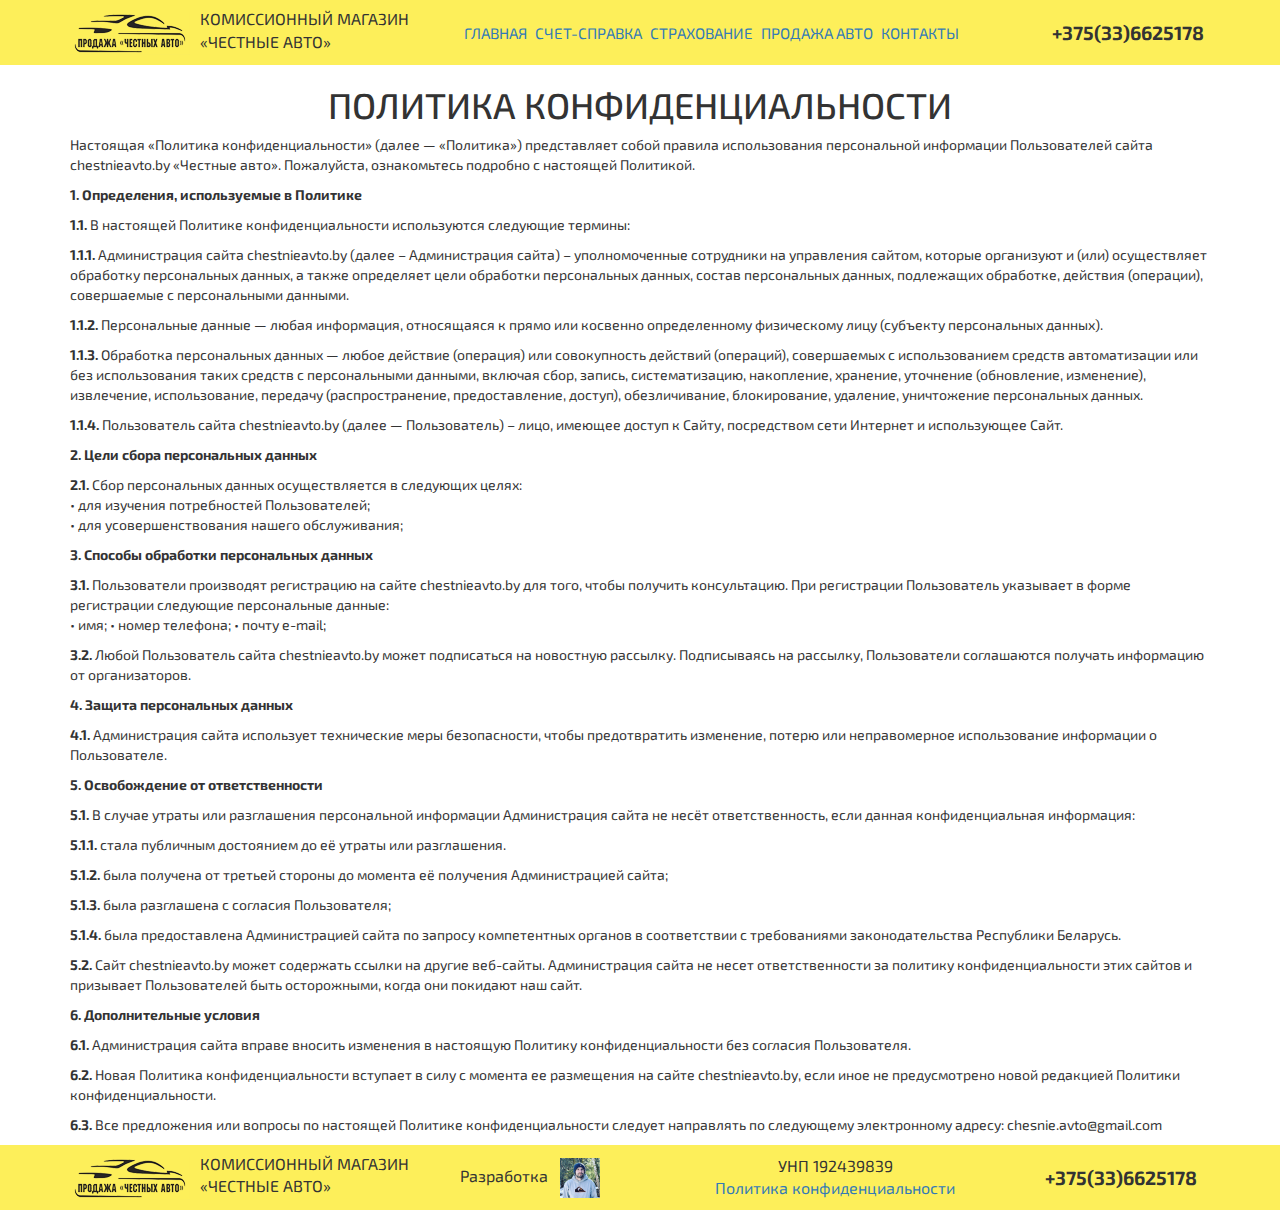
<file: confidentiality.html>
<!DOCTYPE html>
<html lang="ru">
<head>
	<meta charset="UTF-8">
	<meta name="viewport" content="width=device-width, initial-scale=1">
	<title>Честные авто|Политика конфиденциальности</title>
	<link href="https://fonts.googleapis.com/css?family=Exo+2:300,500,700" rel="stylesheet"> 
	<link rel="stylesheet" href="css/bootstrap.min.css">
	<link rel="stylesheet" href="css/style.css">
	<link rel="stylesheet" href="css/media.css">
	<link rel="icon" href="img/icon.png">
	<link rel="shortcut icon" href="img/icon.png">
</head>
<body>
	<header id="spravka__header">
		<div class="container">
			<div class="row">
				<div class="col-lg-4 col-md-5 col-sm-6 col-xs-8">
					<div class="logo">
						<a href="https://chestnieavto.by">
							<img src="img/logo.png" alt="Лого" class="logo__img">
						</a>
						<p class="logo__text upper">
							Комиссионный магазин<br>
							«Честные авто»
						</p>
					</div>
				</div>
				<div class="col-lg-6 visible-lg">
					<div class="menu">
						<nav>
							<ul class="menu__list upper">
								<li class="menu__item">
									<a href="https://chestnieavto.by" class="menu__item-link">Главная</a>
								</li>
								<li class="menu__item">
									<a href="spravka.html" class="menu__item-link">Счет-справка</a>
								</li>
								<li class="menu__item">
									<a href="insurance.html" class="menu__item-link">Страхование</a>
								</li>
								<li class="menu__item">
									<a href="sale.html" class="menu__item-link">Продажа авто</a>
								</li>
								<li class="menu__item">
									<a href="contacts.html" class="menu__item-link">Контакты</a>
								</li>
							</ul>
						</nav>
					</div>
				</div>
				<div class="col-lg-2 col-md-6 col-sm-5 hidden-xs">
					<div class="phone text-center">
						<p class="phone__text">
							+375(33)6625178
						</p>
					</div>
				</div>
				<div class="col-md-1 col-sm-1 col-xs-2 hidden-lg">
					<div class="hamburg">
						<div class="hamburg__menu">
							<div class="menu__icon">
								<span></span>
								<span></span>
								<span></span>
								<span></span>
							</div>
							<div class="menu__links">
								<a class="menu__links-item" href="https://chestnieavto.by">Главная</a>
								<a class="menu__links-item" href="spravka.html">Счет-справка</a>
								<a class="menu__links-item" href="insurance.html">Страхование</a>
								<a class="menu__links-item" href="sale.html">Продажа авто</a>
								<a class="menu__links-item" href="contacts.html">Контакты</a>
   								</div>
							</div>
						</div>
				</div>
			</div>
		</div>
	</header>
	<section id="confidentiality">
		<div class="container">
			<div class="row">
				<div class="col-lg-12 col-md-12 col-sm-12 col-xs-12">
					<h1 class="text-center upper">
						Политика конфиденциальности
					</h1>
					<p class="confidentiality__text">
						Настоящая «Политика конфиденциальности» (далее — «Политика») представляет собой правила использования персональной информации Пользователей сайта chestnieavto.by «Честные авто». Пожалуйста, ознакомьтесь подробно с настоящей Политикой.
					</p>
					<p class="confidentiality__text">
						<b>1. Определения, используемые в Политике</b>
					</p>
					<p class="confidentiality__text">
						<b>1.1.</b> В настоящей Политике конфиденциальности используются следующие термины:
					</p>
					<p class="confidentiality__text">
						<b>1.1.1.</b> Администрация сайта chestnieavto.by (далее – Администрация сайта) – уполномоченные сотрудники на управления сайтом, которые организуют и (или) осуществляет обработку персональных данных, а также определяет цели обработки персональных данных, состав персональных данных, подлежащих обработке, действия (операции), совершаемые с персональными данными.
					</p>
					<p class="confidentiality__text">
						<b>1.1.2.</b> Персональные данные — любая информация, относящаяся к прямо или косвенно определенному физическому лицу (субъекту персональных данных).
					</p>
					<p class="confidentiality__text">
						<b>1.1.3.</b> Обработка персональных данных — любое действие (операция) или совокупность действий (операций), совершаемых с использованием средств автоматизации или без использования таких средств с персональными данными, включая сбор, запись, систематизацию, накопление, хранение, уточнение (обновление, изменение), извлечение, использование, передачу (распространение, предоставление, доступ), обезличивание, блокирование, удаление, уничтожение персональных данных.
					</p>
					<p class="confidentiality__text">
						<b>1.1.4.</b> Пользователь сайта chestnieavto.by (далее — Пользователь) – лицо, имеющее доступ к Сайту, посредством сети Интернет и использующее Сайт.
					</p>
					<p class="confidentiality__text">
						<b>2. Цели сбора персональных данных</b>
					</p>
					<p class="confidentiality__text">
						<b>2.1.</b> Сбор персональных данных осуществляется в следующих целях:<br>	
						&bull; для изучения потребностей Пользователей;<br>
						&bull; для усовершенствования нашего обслуживания;
					</p>
					<p class="confidentiality__text">
						<b>3. Способы обработки персональных данных</b>
					</p>
					<p class="confidentiality__text">
						<b>3.1.</b> Пользователи производят регистрацию на сайте chestnieavto.by для того, чтобы получить консультацию. При регистрации Пользователь указывает в форме регистрации следующие персональные данные:<br>
						&bull; имя;
						&bull; номер телефона;
						&bull; почту e-mail;
					</p>
					<p class="confidentiality__text">
						<b>3.2.</b> Любой Пользователь сайта chestnieavto.by может подписаться на новостную рассылку. Подписываясь на рассылку, Пользователи соглашаются получать информацию от организаторов.
					</p>
					<p class="confidentiality__text">
						<b>4. Защита персональных данных</b>
					</p>
					<p class="confidentiality__text">
						<b>4.1.</b> Администрация сайта использует технические меры безопасности, чтобы предотвратить изменение, потерю или неправомерное использование информации о Пользователе.
					</p>
					<p class="confidentiality__text">
						<b>5. Освобождение от ответственности</b>
					</p>
					<p class="confidentiality__text">
						<b>5.1.</b> В случае утраты или разглашения персональной информации Администрация сайта не несёт ответственность, если данная конфиденциальная информация:
					</p>
					<p class="confidentiality__text">
						<b>5.1.1.</b> стала публичным достоянием до её утраты или разглашения.
					</p>
					<p class="confidentiality__text">
						<b>5.1.2. </b> была получена от третьей стороны до момента её получения Администрацией сайта;
					</p>
					<p class="confidentiality__text">
						<b>5.1.3.</b> была разглашена с согласия Пользователя;
					</p>
					<p class="confidentiality__text">
						<b>5.1.4.</b> была предоставлена Администрацией сайта по запросу компетентных органов в соответствии с требованиями законодательства Республики Беларусь.
					</p>
					<p class="confidentiality__text">
						<b>5.2.</b> Сайт chestnieavto.by может содержать ссылки на другие веб-сайты. Администрация сайта не несет ответственности за политику конфиденциальности этих сайтов и призывает Пользователей быть осторожными, когда они покидают наш сайт.
					</p>
					<p class="confidentiality__text">
						<b>6. Дополнительные условия</b>
					</p>
					<p class="confidentiality__text">
						<b>6.1.</b> Администрация сайта вправе вносить изменения в настоящую Политику конфиденциальности без согласия Пользователя.
					</p>
					<p class="confidentiality__text">
						<b>6.2.</b> Новая Политика конфиденциальности вступает в силу с момента ее размещения на сайте chestnieavto.by, если иное не предусмотрено новой редакцией Политики конфиденциальности.
					</p>
					<p class="confidentiality__text">
						<b>6.3.</b> Все предложения или вопросы по настоящей Политике конфиденциальности следует направлять по следующему электронному адресу: chesnie.avto@gmail.com
					</p>
				</div>
			</div>
		</div>
	</section>
	<footer id="footer">
		<div class="container">
			<div class="row">
				<div class="col-lg-4 col-md-5 col-sm-6 col-xs-6">
					<div class="logo">
						<img src="img/logo.png" alt="Лого" class="logo__img">
						<p class="logo__text upper">
							Комиссионный магазин<br>
							«Честные авто»
						</p>
					</div>
				</div>
				<div class="col-lg-2 visible-lg">
					<div class="alex_ignatovich">
						<p class="alex_ignatovich-text">
							Разработка
						</p>
						<a href="https://vk.com/alex_ignatovich" target="_blank">
							<img src="img/24.png" class="alex_ignatovich-img" alt="Фото">
						</a>
					</div>
				</div>
				<div class="col-lg-4 col-md-4 text-center col-sm-6 col-xs-6">
					<p class="footer__unp">УНП 192439839</p>
					<a href="confidentiality.html" class="footer__confidencial">Политика конфиденциальности</a>
				</div>
				<div class="col-lg-2 col-md-2 visible-md visible-lg">
					<div class="phone">
						<p class="phone__text">
							+375(33)6625178
						</p>
					</div>
				</div>
			</div>
		</div>
	</footer>
	<script src="js/jquery.min.js"></script>
	<script src="js/jquery.bxslider.js"></script>
	<script src="js/bootstrap.min.js"></script>
	<script src="js/script.js"></script>
</body>
</html>
</file>
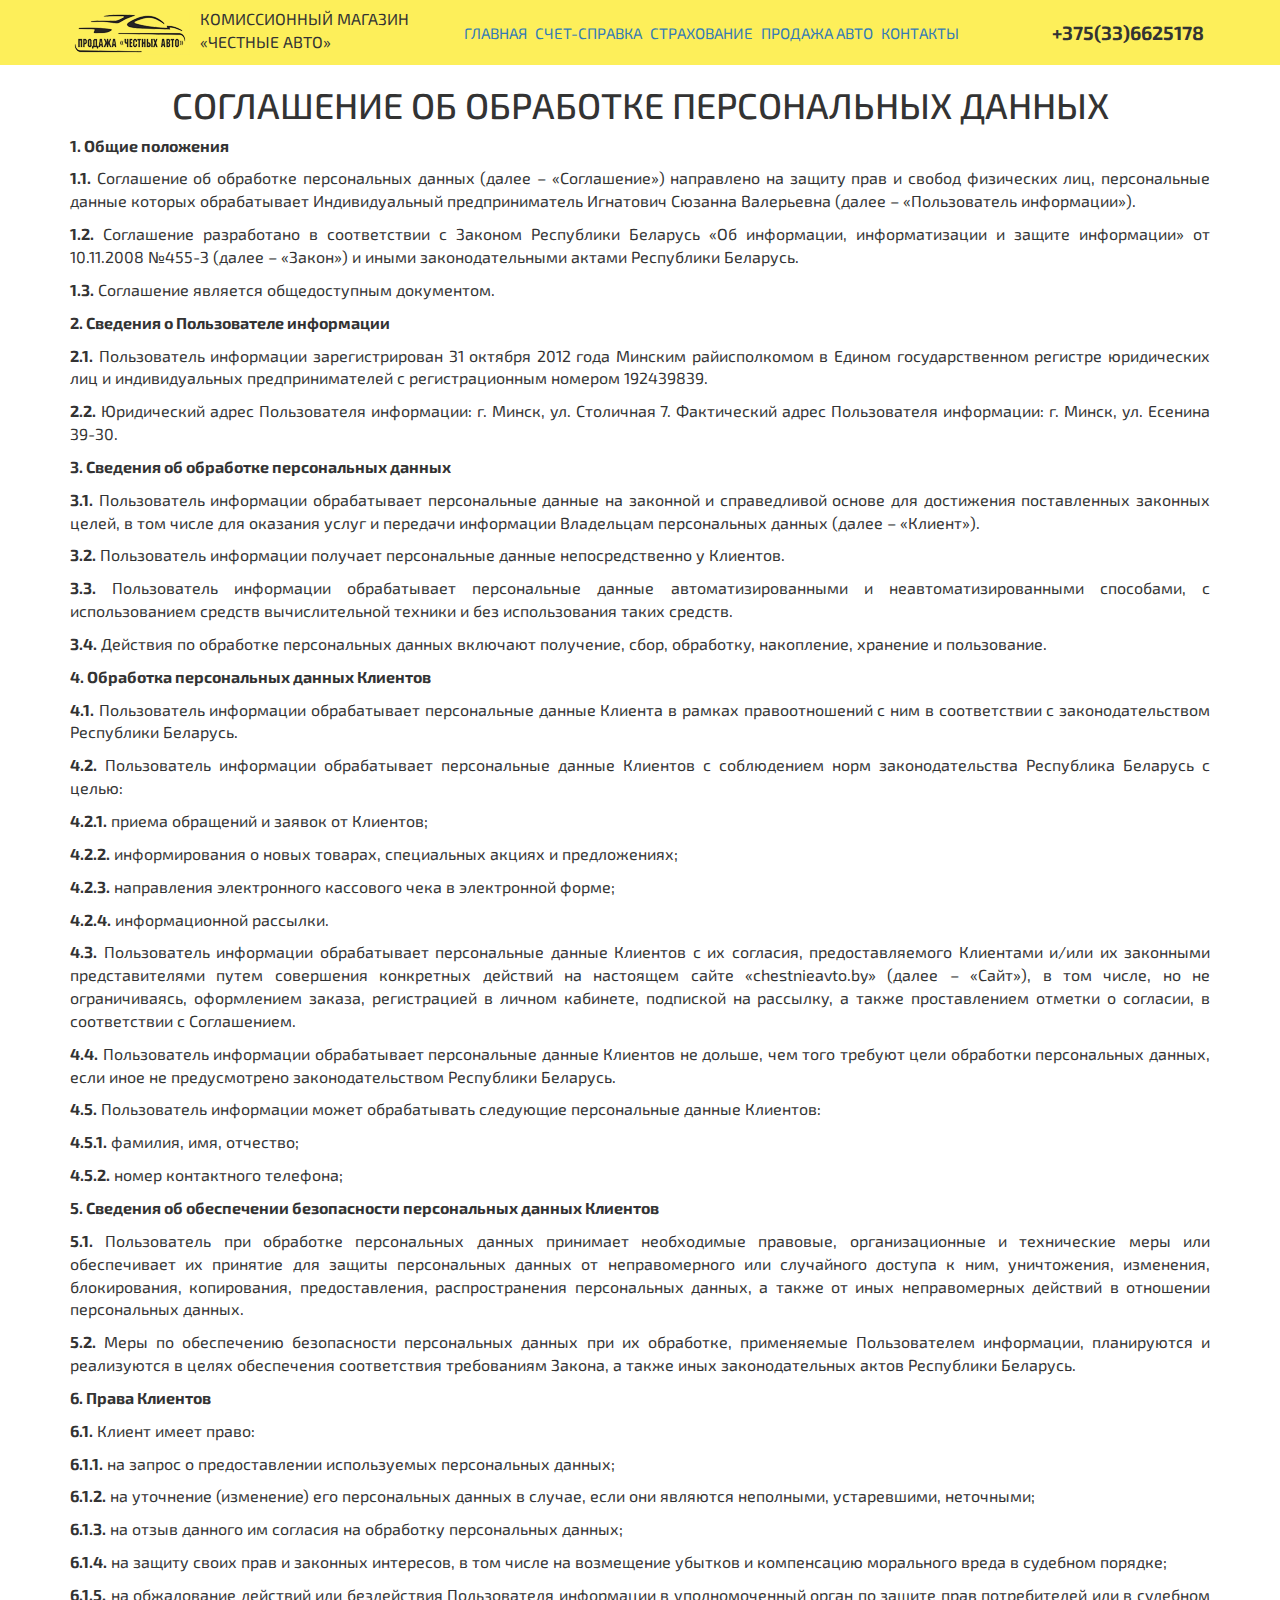
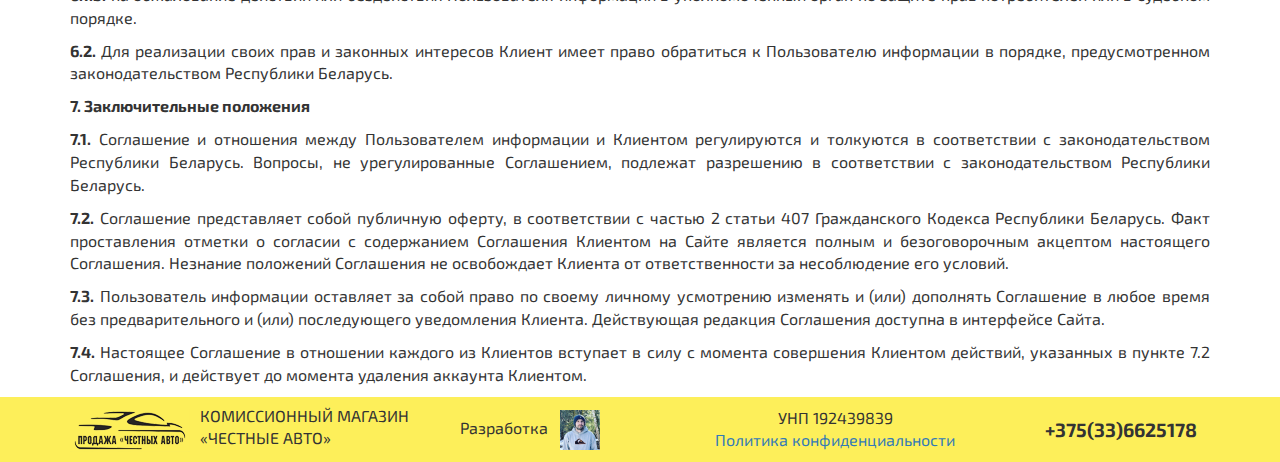
<file: consent.html>
<!DOCTYPE html>
<html lang="ru">
<head>
	<meta charset="UTF-8">
	<title>Честные авто|Соглашение на обработку персональных данных</title>
	<link href="https://fonts.googleapis.com/css?family=Exo+2:300,500,700" rel="stylesheet"> 
	<link rel="stylesheet" href="css/bootstrap.min.css">
	<link rel="stylesheet" href="css/style.css">
	<link rel="stylesheet" href="css/media.css">
	<link rel="icon" href="img/icon.png">
	<link rel="shortcut icon" href="img/icon.png">
</head>
<body>
	<header id="spravka__header">
		<div class="container">
			<div class="row">
				<div class="col-lg-4 col-md-5 col-sm-6 col-xs-8">
					<div class="logo">
						<a href="https://chestnieavto.by">
							<img src="img/logo.png" alt="Лого" class="logo__img">
						</a>
						<p class="logo__text upper">
							Комиссионный магазин<br>
							«Честные авто»
						</p>
					</div>
				</div>
				<div class="col-lg-6 visible-lg">
					<div class="menu">
						<nav>
							<ul class="menu__list upper">
								<li class="menu__item">
									<a href="https://chestnieavto.by" class="menu__item-link">Главная</a>
								</li>
								<li class="menu__item">
									<a href="spravka.html" class="menu__item-link">Счет-справка</a>
								</li>
								<li class="menu__item">
									<a href="insurance.html" class="menu__item-link">Страхование</a>
								</li>
								<li class="menu__item">
									<a href="sale.html" class="menu__item-link">Продажа авто</a>
								</li>
								<li class="menu__item">
									<a href="contacts.html" class="menu__item-link">Контакты</a>
								</li>
							</ul>
						</nav>
					</div>
				</div>
				<div class="col-lg-2 col-md-6 col-sm-5 hidden-xs">
					<div class="phone text-center">
						<p class="phone__text">
							+375(33)6625178
						</p>
					</div>
				</div>
				<div class="col-md-1 col-sm-1 col-xs-2 hidden-lg">
					<div class="hamburg">
						<div class="hamburg__menu">
							<div class="menu__icon">
								<span></span>
								<span></span>
								<span></span>
								<span></span>
							</div>
							<div class="menu__links">
								<a class="menu__links-item" href="https://chestnieavto.by">Главная</a>
								<a class="menu__links-item" href="spravka.html">Счет-справка</a>
								<a class="menu__links-item" href="insurance.html">Страхование</a>
								<a class="menu__links-item" href="sale.html">Продажа авто</a>
								<a class="menu__links-item" href="contacts.html">Контакты</a>
   								</div>
							</div>
						</div>
				</div>
			</div>
		</div>
	</header>
	<section id="consent">
		<div class="container">
			<div class="row">
				<div class="col-lg-12 col-md-12 col-sm-12 col-xs-12">
					<h1 class="text-center upper">
						Соглашение об обработке персональных данных
					</h1>
					<p>
						<b>1. Общие положения</b>
					</p>
					<p>
						<b>1.1.</b> Соглашение об обработке персональных данных (далее – «Соглашение») направлено на защиту прав и свобод физических лиц, персональные данные которых обрабатывает Индивидуальный предприниматель Игнатович Сюзанна Валерьевна (далее – «Пользователь информации»).
					</p>
					<p>
						<b>1.2.</b> Соглашение разработано в соответствии с Законом Республики Беларусь «Об информации, информатизации и защите информации» от 10.11.2008 №455-З (далее – «Закон») и иными законодательными актами Республики Беларусь.
					</p>
					<p>
						<b>1.3.</b> Соглашение является общедоступным документом.
					</p>
					<p>
						<b>2. Сведения о Пользователе информации</b>
					</p>
					<p>
						<b>2.1.</b> Пользователь информации зарегистрирован 31 октября 2012 года Минским райисполкомом в Едином государственном регистре юридических лиц и индивидуальных предпринимателей с регистрационным номером 192439839.
					</p>
					<p>
						<b>2.2.</b> Юридический адрес Пользователя информации: г. Минск, ул. Столичная 7.
						Фактический адрес Пользователя информации: г. Минск, ул. Есенина 39-30.
					</p>
					<p>
						<b>3. Сведения об обработке персональных данных</b>
					</p>
					<p>
						<b>3.1.</b> Пользователь информации обрабатывает персональные данные на законной и справедливой основе для достижения поставленных законных целей, в том числе для оказания услуг и передачи информации Владельцам персональных данных (далее – «Клиент»).
					</p>
					<p>
						<b>3.2.</b> Пользователь информации получает персональные данные непосредственно у Клиентов.
					</p>
					<p>
						<b>3.3.</b> Пользователь информации обрабатывает персональные данные автоматизированными и неавтоматизированными способами, с использованием средств вычислительной техники и без использования таких средств.
					</p>
					<p>
						<b>3.4.</b> Действия по обработке персональных данных включают получение, сбор, обработку, накопление, хранение и пользование.
					</p>
					<p>
						<b>4. Обработка персональных данных Клиентов</b> 
					</p>
					<p>
						<b>4.1.</b> Пользователь информации обрабатывает персональные данные Клиента в рамках правоотношений с ним в соответствии с законодательством Республики Беларусь.
					</p>
					<p>
						<b>4.2.</b> Пользователь информации обрабатывает персональные данные Клиентов с соблюдением норм законодательства Республика Беларусь с целью:
					</p>
					<p>
						<b>4.2.1.</b> приема обращений и заявок от Клиентов;
					</p>
					<p>
						<b>4.2.2.</b> информирования о новых товарах, специальных акциях и предложениях;
					</p>
					<p>
						<b>4.2.3.</b> направления электронного кассового чека в электронной форме;
					</p>
					<p>
						<b>4.2.4.</b> информационной рассылки.
					</p>
					<p>
						<b>4.3.</b> Пользователь информации обрабатывает персональные данные Клиентов с их согласия, предоставляемого Клиентами и/или их законными представителями путем совершения конкретных действий на настоящем сайте «chestnieavto.by» (далее – «Сайт»), в том числе, но не ограничиваясь, оформлением заказа, регистрацией в личном кабинете, подпиской на рассылку, а также проставлением отметки о согласии, в соответствии с Соглашением.
					</p>
					<p>
						<b>4.4.</b> Пользователь информации обрабатывает персональные данные Клиентов не дольше, чем того требуют цели обработки персональных данных, если иное не предусмотрено законодательством Республики Беларусь.
					</p>
					<p>
						<b>4.5.</b> Пользователь информации может обрабатывать следующие персональные данные Клиентов:
					</p>
					<p>
						<b>4.5.1.</b> фамилия, имя, отчество;
					</p>
					<p>
						<b>4.5.2.</b> номер контактного телефона;
					</p>
					<p>
						<b>5. Сведения об обеспечении безопасности персональных данных Клиентов</b> 
					</p>
					<p>
						<b>5.1.</b> Пользователь при обработке персональных данных принимает необходимые правовые, организационные и технические меры или обеспечивает их принятие для защиты персональных данных от неправомерного или случайного доступа к ним, уничтожения, изменения, блокирования, копирования, предоставления, распространения персональных данных, а также от иных неправомерных действий в отношении персональных данных.
					</p>
					<p>
						<b>5.2.</b> Меры по обеспечению безопасности персональных данных при их обработке, применяемые Пользователем информации, планируются и реализуются в целях обеспечения соответствия требованиям Закона, а также иных законодательных актов Республики Беларусь.
					</p>
					<p>
						<b>6. Права Клиентов</b> 
					</p>
					<p>
						<b>6.1.</b> Клиент имеет право:
					</p>
					<p>
						<b>6.1.1.</b> на запрос о предоставлении используемых персональных данных;
					</p>
					<p>
						<b>6.1.2.</b> на уточнение (изменение) его персональных данных в случае, если они являются неполными, устаревшими, неточными;
					</p>
					<p>
						<b>6.1.3.</b> на отзыв данного им согласия на обработку персональных данных;
					</p>
					<p>
						<b>6.1.4.</b> на защиту своих прав и законных интересов, в том числе на возмещение убытков и компенсацию морального вреда в судебном порядке;
					</p>
					<p>
						<b>6.1.5.</b> на обжалование действий или бездействия Пользователя информации в уполномоченный орган по защите прав потребителей или в судебном порядке.
					</p>
					<p>
						<b>6.2.</b> Для реализации своих прав и законных интересов Клиент имеет право обратиться к Пользователю информации в порядке, предусмотренном законодательством Республики Беларусь.
					</p>
					<p>
						<b>7. Заключительные положения</b>
					</p>
					<p>
						<b>7.1.</b> Соглашение и отношения между Пользователем информации и Клиентом регулируются и толкуются в соответствии с законодательством Республики Беларусь. Вопросы, не урегулированные Соглашением, подлежат разрешению в соответствии с законодательством Республики Беларусь.
					</p>
					<p>
						<b>7.2.</b> Соглашение представляет собой публичную оферту, в соответствии с частью 2 статьи 407 Гражданского Кодекса Республики Беларусь. Факт проставления отметки о согласии с содержанием Соглашения Клиентом на Сайте является полным и безоговорочным акцептом настоящего Соглашения. Незнание положений Соглашения не освобождает Клиента от ответственности за несоблюдение его условий.
					</p>
					<p>
						<b>7.3.</b> Пользователь информации оставляет за собой право по своему личному усмотрению изменять и (или) дополнять Соглашение в любое время без предварительного и (или) последующего уведомления Клиента. Действующая редакция Соглашения доступна в интерфейсе Сайта.
					</p>
					<p>
						<b>7.4.</b> Настоящее Соглашение в отношении каждого из Клиентов вступает в силу с момента совершения Клиентом действий, указанных в пункте 7.2 Соглашения, и действует до момента удаления аккаунта Клиентом.
					</p>
				</div>
			</div>
		</div>
	</section>
	<footer id="footer">
		<div class="container">
			<div class="row">
				<div class="col-lg-4 col-md-5 col-sm-6 col-xs-6">
					<div class="logo">
						<img src="img/logo.png" alt="Лого" class="logo__img">
						<p class="logo__text upper">
							Комиссионный магазин<br>
							«Честные авто»
						</p>
					</div>
				</div>
				<div class="col-lg-2 visible-lg">
					<div class="alex_ignatovich">
						<p class="alex_ignatovich-text">
							Разработка
						</p>
						<a href="https://vk.com/alex_ignatovich" target="_blank">
							<img src="img/24.png" class="alex_ignatovich-img" alt="Фото">
						</a>
					</div>
				</div>
				<div class="col-lg-4 col-md-4 text-center col-sm-6 col-xs-6">
					<p class="footer__unp">УНП 192439839</p>
					<a href="confidentiality.html" class="footer__confidencial">Политика конфиденциальности</a>
				</div>
				<div class="col-lg-2 col-md-2 visible-md visible-lg">
					<div class="phone">
						<p class="phone__text">
							+375(33)6625178
						</p>
					</div>
				</div>
			</div>
		</div>
	</footer>
	<script src="js/jquery.min.js"></script>
	<script src="js/jquery.bxslider.js"></script>
	<script src="js/bootstrap.min.js"></script>
	<script src="js/script.js"></script>
</body>
</html>
</file>
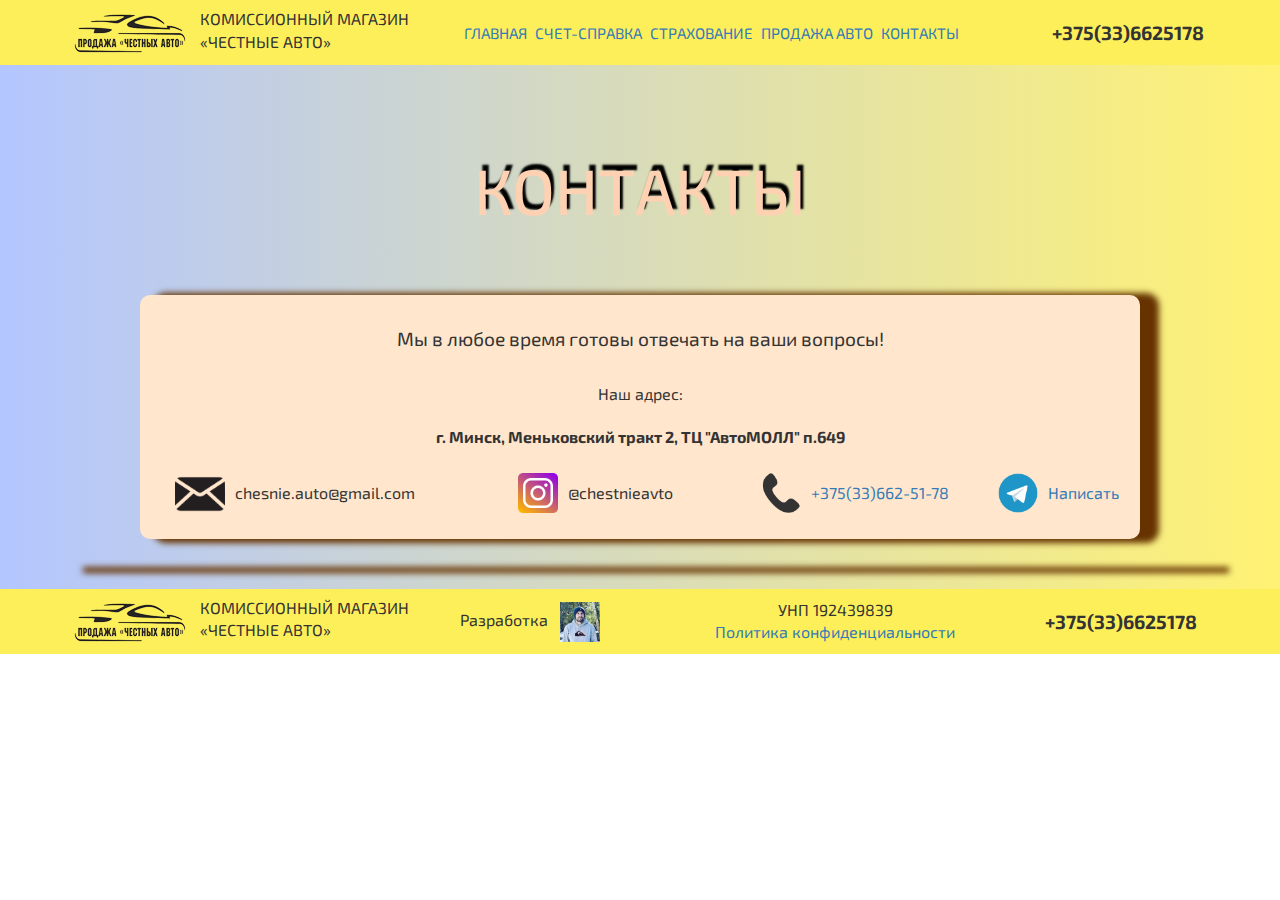
<file: contacts.html>
<!DOCTYPE html>
<html lang="ru">
<head>
	<meta charset="UTF-8">
	<title>Честные авто|Контакты</title>
	<meta name="viewport" content="width=device-width, initial-scale=1">
	<meta name="author" content="alex_ignatovich">
	<meta name="description" content="Где мы находимся, как с нами связаться">
	<meta name="keywords" content="контакты, ссылки, карта">
	<link href="https://fonts.googleapis.com/css?family=Exo+2:300,500,700" rel="stylesheet"> 
	<link rel="stylesheet" href="css/bootstrap.min.css">
	<link rel="stylesheet" href="css/jquery-ui.min.css">
	<link rel="stylesheet" href="css/style.css">
	<link rel="stylesheet" href="css/animate.min.css">
	<link rel="stylesheet" href="css/media.css">
	<link rel="icon" href="img/icon.png">
	<link rel="shortcut icon" href="img/icon.png">
</head>
<body>
	<header id="spravka__header">
		<div class="container">
			<div class="row">
				<div class="col-lg-4 col-md-5 col-sm-6 col-xs-9">
					<div class="logo">
						<a href="https//chestnieavto.by">
							<img src="img/logo.png" alt="Лого" class="logo__img">
						</a>
						<p class="logo__text upper">
							Комиссионный магазин<br>
							«Честные авто»
						</p>
					</div>
				</div>
				<div class="col-lg-6 visible-lg">
					<div class="menu">
						<nav>
							<ul class="menu__list upper">
								<li class="menu__item">
									<a href="https//chestnieavto.by" class="menu__item-link">Главная</a>
								</li>
								<li class="menu__item">
									<a href="spravka.html" class="menu__item-link">Счет-справка</a>
								</li>
								<li class="menu__item">
									<a href="insurance.html" class="menu__item-link">Страхование</a>
								</li>
								<li class="menu__item">
									<a href="sale.html" class="menu__item-link">Продажа авто</a>
								</li>
								<li class="menu__item">
									<a href="contacts.html" class="menu__item-link">Контакты</a>
								</li>
							</ul>
						</nav>
					</div>
				</div>
				<div class="col-lg-2 col-md-6 col-sm-5 hidden-xs">
					<div class="phone text-center">
						<p class="phone__text">
							+375(33)6625178
						</p>
					</div>
				</div>
				<div class="col-md-1 col-sm-1 col-xs-1 hidden-lg">
						<div class="hamburg">
							<div class="hamburg__menu">
								<div class="menu__icon">
									<span></span>
									<span></span>
									<span></span>
									<span></span>
							    </div>
							   <div class="menu__links">
							   		<a class="menu__links-item" href="https//chestnieavto.by">Главная</a>	
       								<a class="menu__links-item" href="spravka.html">Счет-справка</a>
							        <a class="menu__links-item" href="insurance.html">Страхование</a>
							        <a class="menu__links-item" href="sale.html">Продажа авто</a>
							        <a class="menu__links-item" href="contacts.html">Контакты</a>
   								</div>
							</div>
						</div>
				</div>
			</div>
		</div>
	</header>
	<section id="contacts">
		<div class="container">
			<div class="row">
				<div class="col-lg-12 col-md-12 col-sm-12 col-xs-12">
					<div class="contacts__head wow pulse" data-wow-delay="1s">
						<h1 class="contacts__head upper center">
							Контакты
						</h1>
					</div>
				</div>
			</div>
			<div class="container__contacts center wow tada" data-wow-delay="2s">
				<div class="row">
					<div class="col-lg-12 col-md-12 col-sm-12 col-xs-12">
						<div class="container__contacts-text center">
							Мы в любое время готовы отвечать на ваши вопросы!
						</div>
						<p class="address__text">
							Наш адрес:
						</p>
						<address class="address__text">
							<b>г. Минск, Меньковский тракт 2, ТЦ "АвтоМОЛЛ" п.649</b>
						</address>
					</div>
				</div>
				<div class="row">
					<div class="col-lg-4 col-md-4 col-sm-4 col-xs-3">
						<div class="contacts__mail">
							<a href="mailto:chesnie.auto@gmail.com">
								<img src="img/mail.png" alt="Почта" class="contacts__mail-img">
							</a>
							<p class="contacts__mail-text hidden-xs">
								chesnie.auto@gmail.com
							</p>
						</div>
					</div>
					<div class="col-lg-3 col-md-3 col-sm-3 col-xs-3">
						<div class="contacts__insta">
							<a href="https://www.instagram.com/chestnieavto/">
								<img src="img/insta.png" alt="Instagram" class="contacts__insta-img">
							</a>
							<p class="contacts__insta-text hidden-xs">
								@chestnieavto
							</p>
						</div>
					</div>
					<div class="col-lg-3 col-md-3 col-sm-3 col-xs-3">
						<div class="contacts__tel">
							<a href="tel:80336625178">
								<img src="img/tel.png" alt="Телефон" class="contacts__tel-img">
								<p class="contacts__tel-text hidden-xs">
										+375(33)662-51-78
								</p>
							</a>
						</div>
					</div>
					<div class="col-lg-2 col-md-2 col-sm-2 col-xs-3">
						<div class="contacts__telegram">
							<a href="https://t.me/Suzanna_Ignatocich">
								<img src="img/telegram.png" alt="Телефон" class="contacts__telegram-img">
								<p class="contacts__telegram-text visible-lg visible-sm">
									Написать
								</p>
							</a>
						</div>
					</div>
				</div>
			</div>
			<div class="row">
				<div class="col-lg-12 col-md-12 col-sm-12 col-xs-12">
					<div class="map center">
						<script charset="utf-8" async src="https://api-maps.yandex.ru/services/constructor/1.0/js/?um=constructor%3A84b5cac4cf6112bc7e0d466216751458658ede2485e57015e4e3f50461316d43&amp;width=100%&amp;height=500&amp;lang=ru_RU&amp;scroll=true"></script>
					</div>
				</div>
			</div>
		</div>
	</section>
	<footer id="footer">
		<div class="container">
			<div class="row">
				<div class="col-lg-4 col-md-5 col-sm-6 col-xs-6">
					<div class="logo">
						<img src="img/logo.png" alt="Лого" class="logo__img">
						<p class="logo__text upper">
							Комиссионный магазин<br>
							«Честные авто»
						</p>
					</div>
				</div>
				<div class="col-lg-2 visible-lg">
					<div class="alex_ignatovich">
						<p class="alex_ignatovich-text">
							Разработка
						</p>
						<a href="https://vk.com/alex_ignatovich" target="_blanck">
							<img src="img/24.png" class="alex_ignatovich-img" alt="Фото">
						</a>
					</div>
				</div>
				<div class="col-lg-4 col-md-4 text-center col-sm-6 col-xs-6">
					<p class="footer__unp">УНП 192439839</p>
					<a href="confidentiality.html" class="footer__confidencial" target="_blanck">Политика конфиденциальности</a>
				</div>
				<div class="col-lg-2 col-md-2 visible-md visible-lg">
					<div class="phone">
						<p class="phone__text">
							+375(33)6625178
						</p>
					</div>
				</div>
			</div>
		</div>
	</footer>
	<script src="js/jquery.min.js"></script>
	<script src="js/bootstrap.min.js"></script>
	<script src="js/script.js"></script>
	<script src="js/jquery-ui.min.js"></script>
	<script src="js/wow.min.js"></script>
	<script>
    	new WOW().init();
	</script>
</body>
</html>
</file>
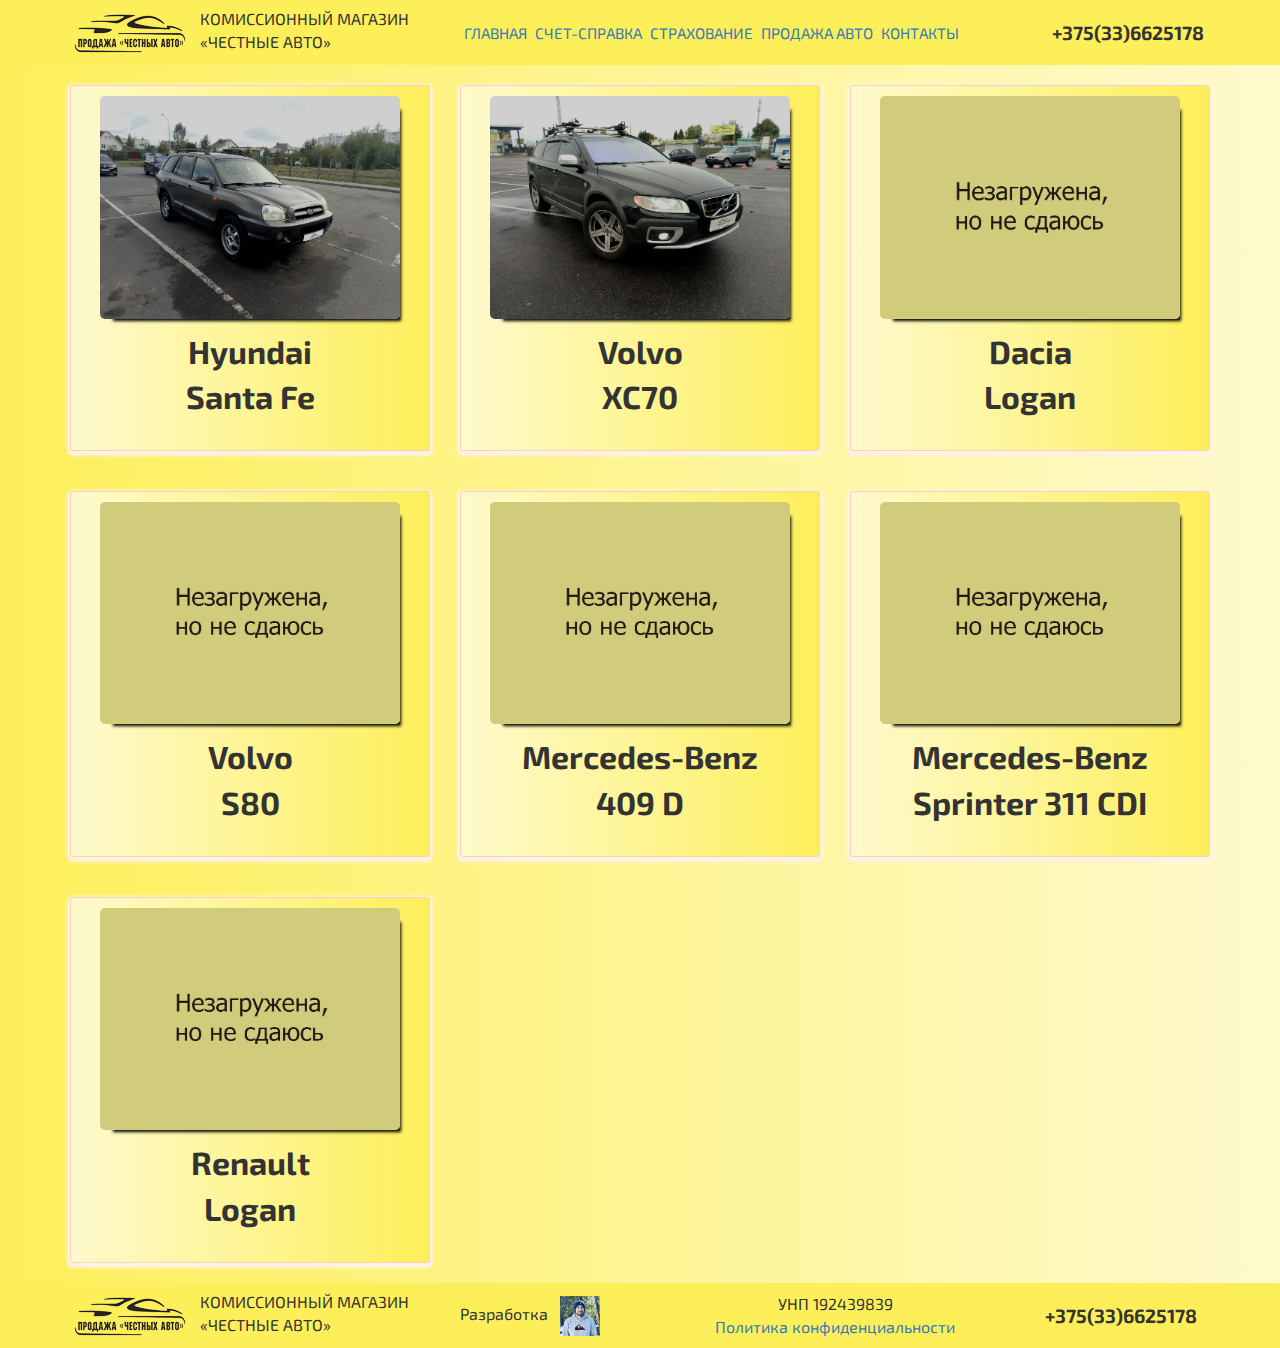
<file: sale.html>
<!DOCTYPE html>
<html lang="ru">
<head>
	<meta charset="UTF-8">
	<title>Честные авто|Продажа авто</title>
	<meta name="viewport" content="width=device-width, initial-scale=1">
	<meta name="author" content="alex_ignatovich">
	<meta name="description" content="Продажа авто с пробегом на авторынке в Малиновке, цены, описание">
	<meta name="keywords" content="авто, продажа авто, выкуп авто, обмен авто">
	<link href="https://fonts.googleapis.com/css?family=Exo+2:300,500,700" rel="stylesheet"> 
	<link rel="stylesheet" href="css/bootstrap.min.css">
	<link rel="stylesheet" href="css/style.css">
	<link rel="stylesheet" href="css/animate.min.css">
	<link rel="stylesheet" href="css/media.css">
	<link rel="icon" href="img/icon.png">
	<link rel="shortcut icon" href="img/icon.png">
</head>
<body>
	<header id="spravka__header">
		<div class="container">
			<div class="row">
				<div class="col-lg-4 col-md-5 col-sm-6 col-xs-8">
					<div class="logo">
						<a href="https://chestnieavto.by">
							<img src="img/logo.png" alt="Лого" class="logo__img">
						</a>
						<p class="logo__text upper">
							Комиссионный магазин<br>
							«Честные авто»
						</p>
					</div>
				</div>
				<div class="col-lg-6 visible-lg">
					<div class="menu">
						<nav>
							<ul class="menu__list upper">
								<li class="menu__item">
									<a href="https://chestnieavto.by" class="menu__item-link">Главная</a>
								</li>
								<li class="menu__item">
									<a href="spravka.html" class="menu__item-link">Счет-справка</a>
								</li>
								<li class="menu__item">
									<a href="insurance.html" class="menu__item-link">Страхование</a>
								</li>
								<li class="menu__item">
									<a href="sale.html" class="menu__item-link">Продажа авто</a>
								</li>
								<li class="menu__item">
									<a href="contacts.html" class="menu__item-link">Контакты</a>
								</li>
							</ul>
						</nav>
					</div>
				</div>
				<div class="col-lg-2 col-md-6 col-sm-5 hidden-xs">
					<div class="phone text-center">
						<p class="phone__text">
							+375(33)6625178
						</p>
					</div>
				</div>
				<div class="col-md-1 col-sm-1 col-xs-2 hidden-lg">
					<div class="hamburg">
						<div class="hamburg__menu">
							<div class="menu__icon">
								<span></span>
								<span></span>
								<span></span>
								<span></span>
							</div>
							<div class="menu__links">
								<a class="menu__links-item" href="https://chestnieavto.by">Главная</a>
								<a class="menu__links-item" href="spravka.html">Счет-справка</a>
								<a class="menu__links-item" href="insurance.html">Страхование</a>
								<a class="menu__links-item" href="sale.html">Продажа авто</a>
								<a class="menu__links-item" href="contacts.html">Контакты</a>
   								</div>
							</div>
						</div>
				</div>
			</div>
		</div>
	</header>
	<section id="cars">
		<div class="container">
			<div class="row">
				<div class="col-lg-4 col-md-4 col-sm-4 col-xs-12">
					<div class="window__avto wow rotateIn" data-wow-delay="1s">
						<img src="img/santa-fe.jpg" class="window__avto-img" alt="Hyundai Santa Fe">
						<p class="window__avto-head center">
							Hyundai<br>Santa Fe
						</p>
						<p class="window__avto-description hidden-xs">
							2.0 дизель АКПП 2004г.
						</p>
						<a href="#" class="window__avto-link hidden-xs">
							Подробнее...
						</a>
						<div class="box__mobile visible-xs text-center">
							<p class="box__mobile-text">
								2.0 дизель АКПП 2004г.
							</p>
							<a href="#" class="box__mobile-link">
								Подробнее...
							</a>
						</div>
					</div>
				</div>
				<div class="col-lg-4 col-md-4 col-sm-4 col-xs-12">
					<div class="window__avto wow rotateIn" data-wow-delay="1s">
						<img src="img/volvo-xc70.jpg" class="window__avto-img" alt="Volvo XC70">
						<p class="window__avto-head center">
							Volvo<br>XC70
						</p>
						<p class="window__avto-description hidden-xs">
							2.4 дизель АКПП 2008г.
						</p>
						<a href="#" class="window__avto-link hidden-xs">
							Подробнее...
						</a>
						<div class="box__mobile visible-xs text-center">
							<p class="box__mobile-text">
								2.0 дизель АКПП 2004г.
							</p>
							<a href="#" class="box__mobile-link">
								Подробнее...
							</a>
						</div>
					</div>
				</div>
				<div class="col-lg-4 col-md-4 col-sm-4 col-xs-12">
					<div class="window__avto wow rotateIn" data-wow-delay="1s">
						<img src="img/error.jpg" class="window__avto-img" alt="Dacia Logan">
						<p class="window__avto-head center">
							Dacia<br>Logan
						</p>
						<p class="window__avto-description hidden-xs">
							1.4 бензин МКПП 2006г.
						</p>
						<a href="#" class="window__avto-link hidden-xs">
							Подробнее...
						</a>
						<div class="box__mobile visible-xs text-center">
							<p class="box__mobile-text">
								2.0 дизель АКПП 2004г.
							</p>
							<a href="#" class="box__mobile-link">
								Подробнее...
							</a>
						</div>
					</div>
				</div>
			</div>
			<div class="row">
				<div class="col-lg-4 col-md-4 col-sm-4 col-xs-12">
					<div class="window__avto wow rollIn" data-wow-delay="2s">
						<img src="img/error.jpg" class="window__avto-img" alt="Volvo S80">
						<p class="window__avto-head center">
							Volvo<br>S80
						</p>
						<p class="window__avto-description hidden-xs">
							2.5 газ-бензин АКПП 2006г.
						</p>
						<a href="#" class="window__avto-link hidden-xs">
							Подробнее...
						</a>
						<div class="box__mobile visible-xs text-center">
							<p class="box__mobile-text">
								2.0 дизель АКПП 2004г.
							</p>
							<a href="#" class="box__mobile-link">
								Подробнее...
							</a>
						</div>
					</div>
				</div>
				<div class="col-lg-4 col-md-4 col-sm-4 col-xs-12">
					<div class="window__avto wow rollIn" data-wow-delay="2s">
						<img src="img/error.jpg" class="window__avto-img" alt="Mercedes-Benz 409 D">
						<p class="window__avto-head center">
							Mercedes-Benz<br>409 D
						</p>
						<p class="window__avto-description hidden-xs">
							3.0 дизель МКПП 1989г.
						</p>
						<a href="#" class="window__avto-link hidden-xs">
							Подробнее...
						</a>
						<div class="box__mobile visible-xs text-center">
							<p class="box__mobile-text">
								2.0 дизель АКПП 2004г.
							</p>
							<a href="#" class="box__mobile-link">
								Подробнее...
							</a>
						</div>
					</div>
				</div>
				<div class="col-lg-4 col-md-4 col-sm-4 col-xs-12">
					<div class="window__avto wow rollIn" data-wow-delay="2s">
						<img src="img/error.jpg" class="window__avto-img" alt="Mercedes-Benz Sprinter 311 CDI">
						<p class="window__avto-head center">
							Mercedes-Benz<br>Sprinter 311 CDI
						</p>
						<p class="window__avto-description hidden-xs">
							2.2 дизель МКПП 2008г.
						</p>
						<a href="#" class="window__avto-link hidden-xs">
							Подробнее...
						</a>
						<div class="box__mobile visible-xs text-center">
							<p class="box__mobile-text">
								2.0 дизель АКПП 2004г.
							</p>
							<a href="#" class="box__mobile-link">
								Подробнее...
							</a>
						</div>
					</div>
				</div>
			</div>
			<div class="row">
				<div class="col-lg-4 col-md-4 col-sm-4 col-xs-12">
					<div class="window__avto wow rotateIn" data-wow-delay="3s">
						<img src="img/error.jpg" class="window__avto-img" alt="Renault Logan">
						<p class="window__avto-head center">
								Renault<br>Logan
						</p>
						<p class="window__avto-description hidden-xs">
								1.6 бензин МКПП 2007г.
						</p>
						<a href="#" class="window__avto-link hidden-xs">
							Подробнее...
						</a>
						<div class="box__mobile visible-xs text-center">
							<p class="box__mobile-text">
								2.0 дизель АКПП 2004г.
							</p>
							<a href="#" class="box__mobile-link">
								Подробнее...
							</a>
						</div>
					</div>
				</div>
			</div>
		</div>
	</section>
	<footer id="footer">
		<div class="container">
			<div class="row">
				<div class="col-lg-4 col-md-5 col-sm-6 col-xs-6">
					<div class="logo">
						<img src="img/logo.png" alt="Лого" class="logo__img">
						<p class="logo__text upper">
							Комиссионный магазин<br>
							«Честные авто»
						</p>
					</div>
				</div>
				<div class="col-lg-2 visible-lg">
					<div class="alex_ignatovich">
						<p class="alex_ignatovich-text">
							Разработка
						</p>
						<a href="https://vk.com/alex_ignatovich">
							<img src="img/24.png" class="alex_ignatovich-img" alt="Фото">
						</a>
					</div>
				</div>
				<div class="col-lg-4 col-md-4 text-center col-sm-6 col-xs-6">
					<p class="footer__unp">УНП 192439839</p>
					<a href="confidentiality.html" class="footer__confidencial" target="_blanck">Политика конфиденциальности</a>
				</div>
				<div class="col-lg-2 col-md-2 visible-md visible-lg">
					<div class="phone">
						<p class="phone__text">
							+375(33)6625178
						</p>
					</div>
				</div>
			</div>
		</div>
	</footer>
	<script src="js/jquery.min.js"></script>
	<script src="js/bootstrap.min.js"></script>
	<script src="js/script.js"></script>
	<script src="js/wow.min.js"></script>
	<script>
    	new WOW().init();
	</script>
</body>
</html>
</file>
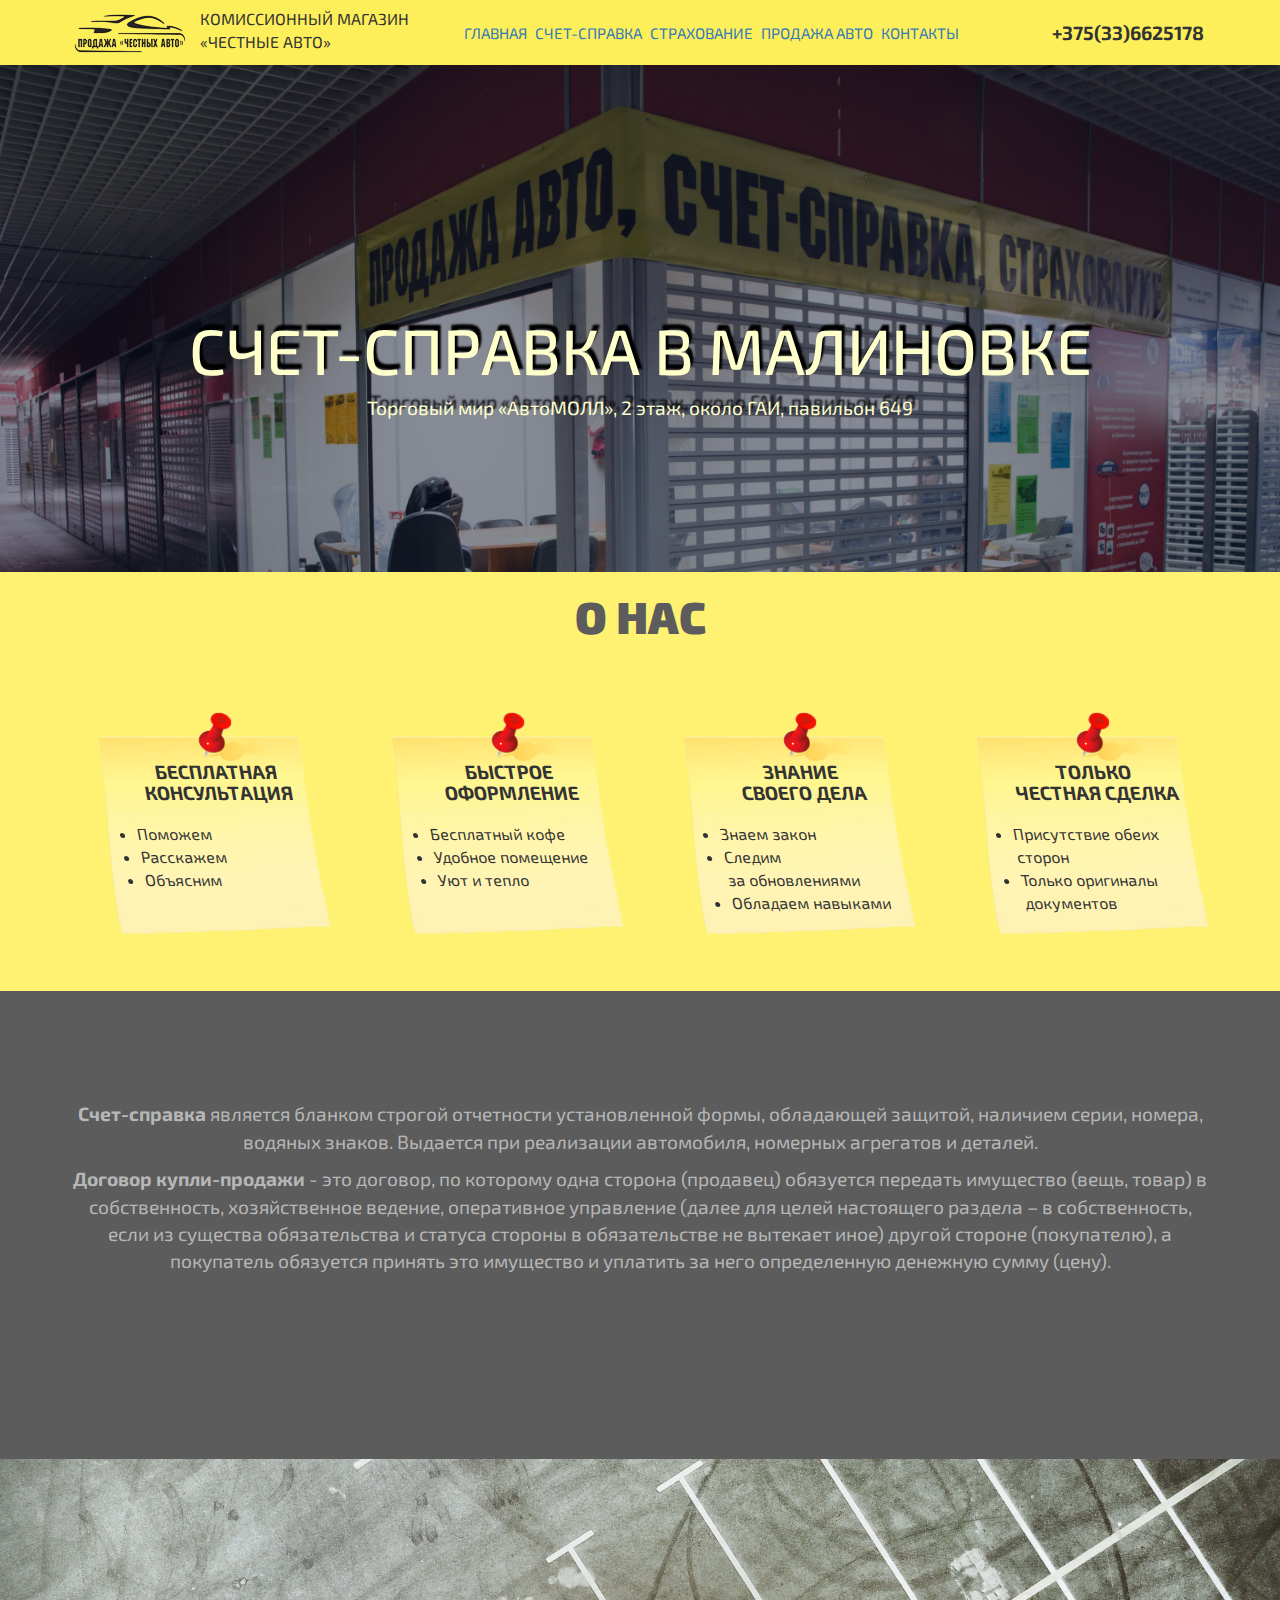
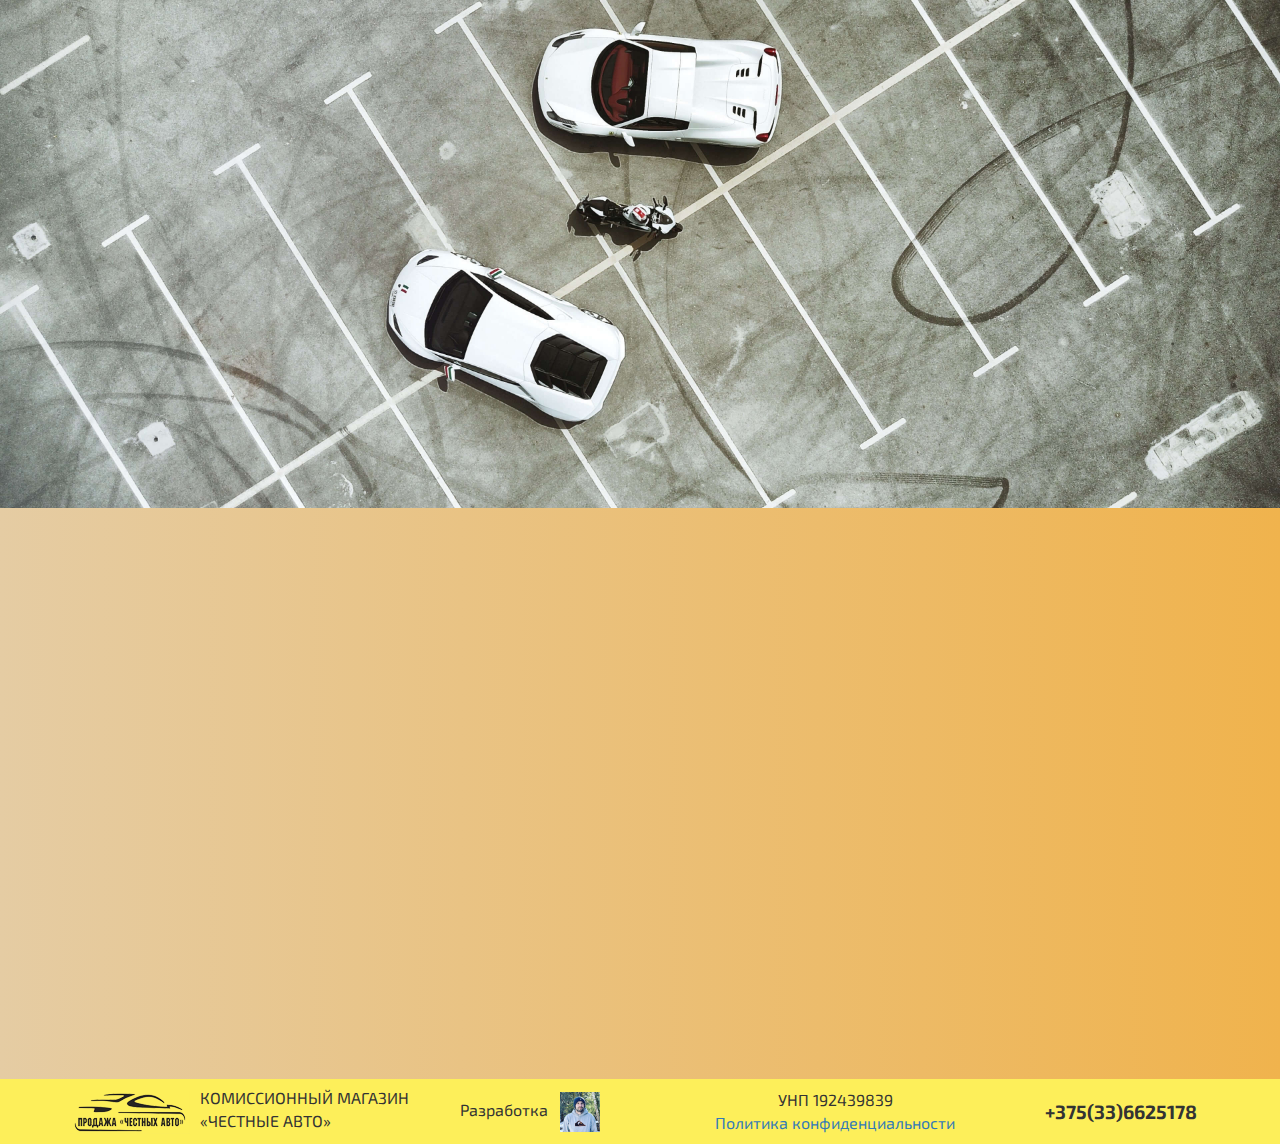
<file: spravka.html>
<!DOCTYPE html>
<html lang="ru">
<head>
	<meta charset="UTF-8">
	<title>Честные авто|Счет-справка</title>
	<meta name="viewport" content="width=device-width, initial-scale=1">
	<meta name="author" content="alex_ignatovich">
	<meta name="description" content="Переоформление, счет-справка, договор купли-продажи на авторынке в Малиновке, цены, прайс, услуги">
	<meta name="keywords" content="переоформление, счет-справка, договор купли-продажи">
	<link href="https://fonts.googleapis.com/css?family=Exo+2:300,500,700" rel="stylesheet"> 
	<link rel="stylesheet" href="css/bootstrap.min.css">
	<link rel="stylesheet" href="css/style.css">
	<link rel="stylesheet" href="css/animate.min.css">
	<link rel="stylesheet" href="css/media.css">
	<link rel="icon" href="img/icon.png">
	<link rel="shortcut icon" href="img/icon.png">
</head>
<body>
	<header id="spravka__header">
		<div class="container">
			<div class="row">
				<div class="col-lg-4 col-md-5 col-sm-6 col-xs-9">
					<div class="logo">
						<a href="https://chestnieavto.by">
							<img src="img/logo.png" alt="Лого" class="logo__img">
						</a>
						<p class="logo__text upper">
							Комиссионный магазин<br>
							«Честные авто»
						</p>
					</div>
				</div>
				<div class="col-lg-6 visible-lg">
					<div class="menu">
						<nav>
							<ul class="menu__list upper">
								<li class="menu__item">
									<a href="https://chestnieavto.by" class="menu__item-link">Главная</a>
								</li>
								<li class="menu__item">
									<a href="spravka.html" class="menu__item-link">Счет-справка</a>
								</li>
								<li class="menu__item">
									<a href="insurance.html" class="menu__item-link">Страхование</a>
								</li>
								<li class="menu__item">
									<a href="sale.html" class="menu__item-link">Продажа авто</a>
								</li>
								<li class="menu__item">
									<a href="contacts.html" class="menu__item-link">Контакты</a>
								</li>
							</ul>
						</nav>
					</div>
				</div>
				<div class="col-lg-2 col-md-6 col-sm-5 hidden-xs">
					<div class="phone text-center">
						<p class="phone__text">
							+375(33)6625178
						</p>
					</div>
				</div>
				<div class="col-md-1 col-sm-1 col-xs-1 hidden-lg">
						<div class="hamburg">
							<div class="hamburg__menu">
								<div class="menu__icon">
									<span></span>
									<span></span>
									<span></span>
									<span></span>
							    </div>
							   <div class="menu__links">
							   		<a class="menu__links-item" href="https://chestnieavto.by">Главная</a>	
       								<a class="menu__links-item" href="spravka.html">Счет-справка</a>
							        <a class="menu__links-item" href="insurance.html">Страхование</a>
							        <a class="menu__links-item" href="sale.html">Продажа авто</a>
							        <a class="menu__links-item" href="contacts.html">Контакты</a>
   								</div>
							</div>
						</div>
				</div>
			</div>
		</div>
	</header>
	<section id="first">
		<div class="container">
			<div class="row">
				<div class="col-lg-12 col-md-12 col-sm-12 col-xs-12">
					<h1 class="first__head upper text-center wow pulse" data-wow-delay="2s">
						Счет-справка в Малиновке
					</h1>
					<p class="first__head-text text-center">
						Торговый мир «АвтоМОЛЛ», 2 этаж, около ГАИ, павильон 649
					</p>
				</div>
			</div>
		</div>
	</section>
	<section id="advantages">
		<div class="container center-block">
			<div class="row">
				<div class="col-lg-12 col-md-12 col-sm-12 col-xs-12">
					<h2 class="advantages__head upper text-center wow bounce" data-wow-delay="1s">
						О нас
					</h2>
				</div>
			</div>
			<div class="row">
				<div class="col-lg-3 col-md-3 col-sm-6 col-xs-12">
					<div class="advantages__sticker wow fadeInUp" data-wow-delay="5s">
						<h3 class="sticker__head upper text-center">
							Бесплатная<br> консультация
						</h3>
						<ul class="sticker__list">
							<li class="sticker__item">
								Поможем
							</li>
							<li>
								Расскажем
							<li>
								Объясним
							</li>
						</ul>
					</div>
				</div>
				<div class="col-lg-3 col-md-3 col-sm-6 col-xs-12">
					<div class="advantages__sticker wow fadeInUp" data-wow-delay="6s">
						<h3 class="sticker__head upper text-center">
							Быстрое<br> оформление
						</h3>
						<ul class="sticker__list">
							<li class="sticker__item">
								Бесплатный кофе
							</li>
							<li>
								Удобное помещение
							</li>
							<li>
								Уют и тепло
							</li>
						</ul>
					</div>
				</div>
				<div class="col-lg-3 col-md-3 col-sm-6 col-xs-12">
					<div class="advantages__sticker wow fadeInUp" data-wow-delay="7s">
						<h3 class="sticker__head upper text-center">
							Знание<br> своего дела
						</h3>
						<ul class="sticker__list">
							<li class="sticker__item">
								Знаем закон
							</li>
							<li>
								Следим<br> за обновлениями
							</li>
							<li>
								Обладаем навыками
							</li>
						</ul>
					</div>
				</div>
				<div class="col-lg-3 col-md-3 col-sm-6 col-xs-12">
					<div class="advantages__sticker wow fadeInUp" data-wow-delay="8s">
						<h3 class="sticker__head upper text-center">
							Только<br> честная сделка
						</h3>
						<ul class="sticker__list">
							<li class="sticker__item">
								Присутствие обеих<br> сторон
							</li>
							<li>
								Только оригиналы<br> документов
							</li>
						</ul>
					</div>
				</div>
			</div>
		</div>
	</section>
	<section id="price">
		<div class="container">
			<div class="row">
				<div class="col-lg-12 col-md-12 col-sm-12 col-xs-12">
					<h2 class="price__head upper text-center wow bounce">
						Цена
					</h2>
					<p align="center" class="price__text">
						<strong>Счет-справка</strong> является бланком строгой отчетности установленной формы, обладающей защитой, наличием серии, номера, водяных знаков. Выдается при реализации автомобиля, номерных агрегатов и деталей.
					</p>
					<p align="center" class="price__text">
						<strong>Договор купли-продажи</strong> - это договор, по которому одна сторона (продавец) обязуется передать имущество (вещь, товар) в собственность, хозяйственное ведение, оперативное управление (далее для целей настоящего раздела – в собственность, если из существа обязательства и статуса стороны в обязательстве не вытекает иное) другой стороне (покупателю), а покупатель обязуется принять это имущество и уплатить за него определенную денежную сумму (цену).
					</p>
				</div>
			</div>
			<div class="row">
				<div class="col-md-4">
					<div class="price__column wow zoomInLeft" data-wow-delay="2s">
						<h3 class="price__head-column upper text-center">
							Счет-справка
						</h3>
						<p class="price__column-text text-center">
							Стоимость: <b>40</b> руб.
						</p>
					</div>
				</div>
				<div class="col-md-4">
					<div class="price__column wow zoomInUp" data-wow-delay="3s">
						<h3 class="price__head-column upper text-center">
							Договор купли-продажи
						</h3>
						<p class="price__column-text text-center">
							Стоимость: <b>20</b> руб.
						</p>
					</div>
				</div>
				<div class="col-md-4">
					<div class="price__column wow zoomInRight" data-wow-delay="4s">
						<h3 class="price__head-column upper text-center">
							Заявление в ГАИ
						</h3>
						<p class="price__column-text text-center">
							Стоимость: <b>5</b> руб.
						</p>
					</div>
				</div>
			</div>
		</div>
	</section>
	<section id="сonditions">
		<div class="container">
			<div class="row">
				<div class="col-md-12">
					<h2 class="condition__head upper text-center wow bounce">
						Наши...
					</h2>
				</div>
			</div>
			<div class="row">
				<div class="col-lg-5 col-lg-offset-1 col-md-5 col-md-offset-1 col-sm-6 col-xs-12">
					<div class="сonditions__column-virtues wow rollIn">
						<h3 class="сonditions__column-head text-center upper">
							...Достоинства
						</h3>
						<ul class="сonditions__column-list" type="square">
							<li class="сonditions__column-list-item">
								Только честная сделка - присутствие<br>
								обеих сторон <strong>строго обязательно!</strong>
							</li>
							<li class="сonditions__column-list-item">
								Только оригиналы документов -<br>
								<strong>никаких копий!</strong>
							</li>
							<li class="сonditions__column-list-item">
								Находимся рядом с ГАИ.
							</li>
							<li class="сonditions__column-list-item">
								У нас вы можете выписать страховку:
								<ul>
									<li>
										ОСГО
									</li>
									<li>
										КАСКО
									</li>
									<li>
										"Зеленая карта"
									</li>
								</ul>
							</li>
							<li class="сonditions__column-list-item">
								Делаем справку
							</li>
						</ul>
					</div>
				</div>
				<div class="col-lg-5 col-md-5 col-sm-6 col-xs-12">
					<div class="сonditions__column-limitations wow rollIn" data-wow-delay="2s">
						<h3 class="сonditions__column-head text-center upper">
							...Недостатки
						</h3>
						<ul class="сonditions__column-list" type="square">
							<li class="сonditions__column-list-item">
								<strong>Не осуществляем</strong> выезд по городу.
							</li>
							<li class="сonditions__column-list-item">
								<strong>Не делаем</strong> счет-справку по копиям<br>
								документов.
							</li>
							<li class="сonditions__column-list-item">
								<strong>Не делаем</strong> счет-справку при <br>
								отсутствии продавца или<br>
								покупателя.
							</li>
							<li class="сonditions__column-list-item">
								Слишком честные.
							</li>
						</ul>
					</div>
				</div>
			</div>
		</div>
	</section>
	<section id="questions">
		<div class="container">
			<div class="row">
				<div class="col-lg-12">
					<h2 class="questions__head upper text-center wow bounce">
						Остались вопросы
					</h2>
				</div>
			</div>
			<div class="row">
				<div class="col-lg-6 col-lg-offset-3 col-md-6 col-md-offset-3 col-sm-12">
					<div id="question__form" class="text-center wow tada" data-wow-delay="1s">
						<h3 class="question__form-head">
							Не нашли ответ?
						</h3>
						<p class="question__form-text">
							Оставьте заявку или позвоните по номеру <b>+375 (33) 662-51-78</b><br>и наш консультант ответит на все Ваши вопросы
						</p>
						<form class="order text-center" action="success.php" method="post" id="application">
							<div class="order__group upper">
								<input type="text" name="name" class="order__input" placeholder="ИМЯ" required="required" id="applicationName"><br>
								<input type="tel" class="order__input" placeholder="ТЕЛЕФОН" required="required" name="telephone" id="applicationTelephone"><br>
							</div>
							<button class="order__btn upper applicationButton" type="submit" form="application">
								Заказать консультацию!
							</button>
							<p class="order__check"><input class="order__check" type="checkbox" id="check1" required="required"><label for="check1"><a href="consent.html" class="order__consent">Согласие</a> на обработку персональных данных</label></p>
						</form>
					</div>
				</div>
			</div>
		</div>
	</section>
	<footer id="footer">
		<div class="container">
			<div class="row">
				<div class="col-lg-4 col-md-5 col-sm-6 col-xs-6">
					<div class="logo">
						<img src="img/logo.png" alt="Лого" class="logo__img">
						<p class="logo__text upper">
							Комиссионный магазин<br>
							«Честные авто»
						</p>
					</div>
				</div>
				<div class="col-lg-2 visible-lg">
					<div class="alex_ignatovich">
						<p class="alex_ignatovich-text">
							Разработка
						</p>
						<a href="https://vk.com/alex_ignatovich">
							<img src="img/24.png" class="alex_ignatovich-img" alt="Фото">
						</a>
					</div>
				</div>
				<div class="col-lg-4 col-md-4 text-center col-sm-6 col-xs-6">
					<p class="footer__unp">УНП 192439839</p>
					<a href="confidentiality.html" class="footer__confidencial" target="_blanck">Политика конфиденциальности</a>
				</div>
				<div class="col-lg-2 col-md-2 visible-md visible-lg">
					<div class="phone">
						<p class="phone__text">
							+375(33)6625178
						</p>
					</div>
				</div>
			</div>
		</div>
	</footer>
	<script src="js/jquery.min.js"></script>
	<script src="js/bootstrap.min.js"></script>
	<script src="js/script.js"></script>
	<script src="js/wow.min.js"></script>
	<script>
    	new WOW().init();
	</script>
</body>
</html>
</file>
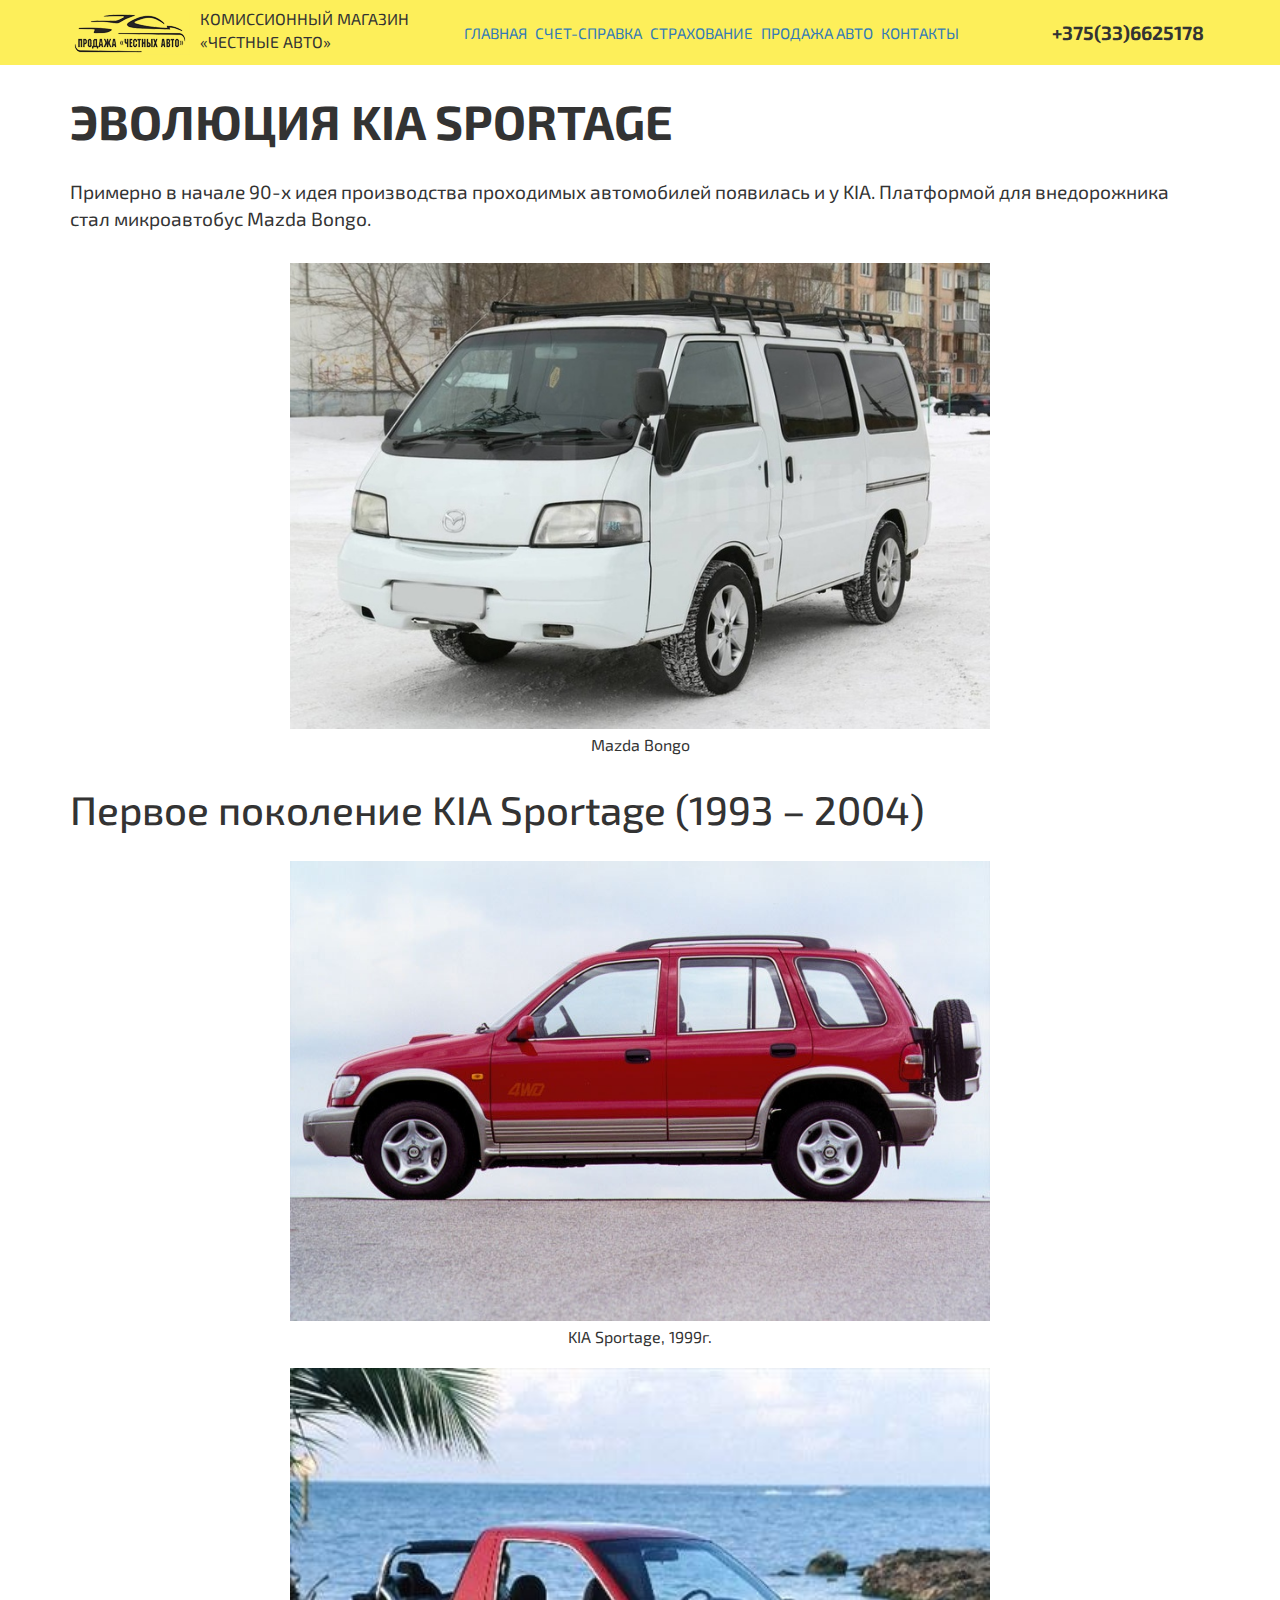
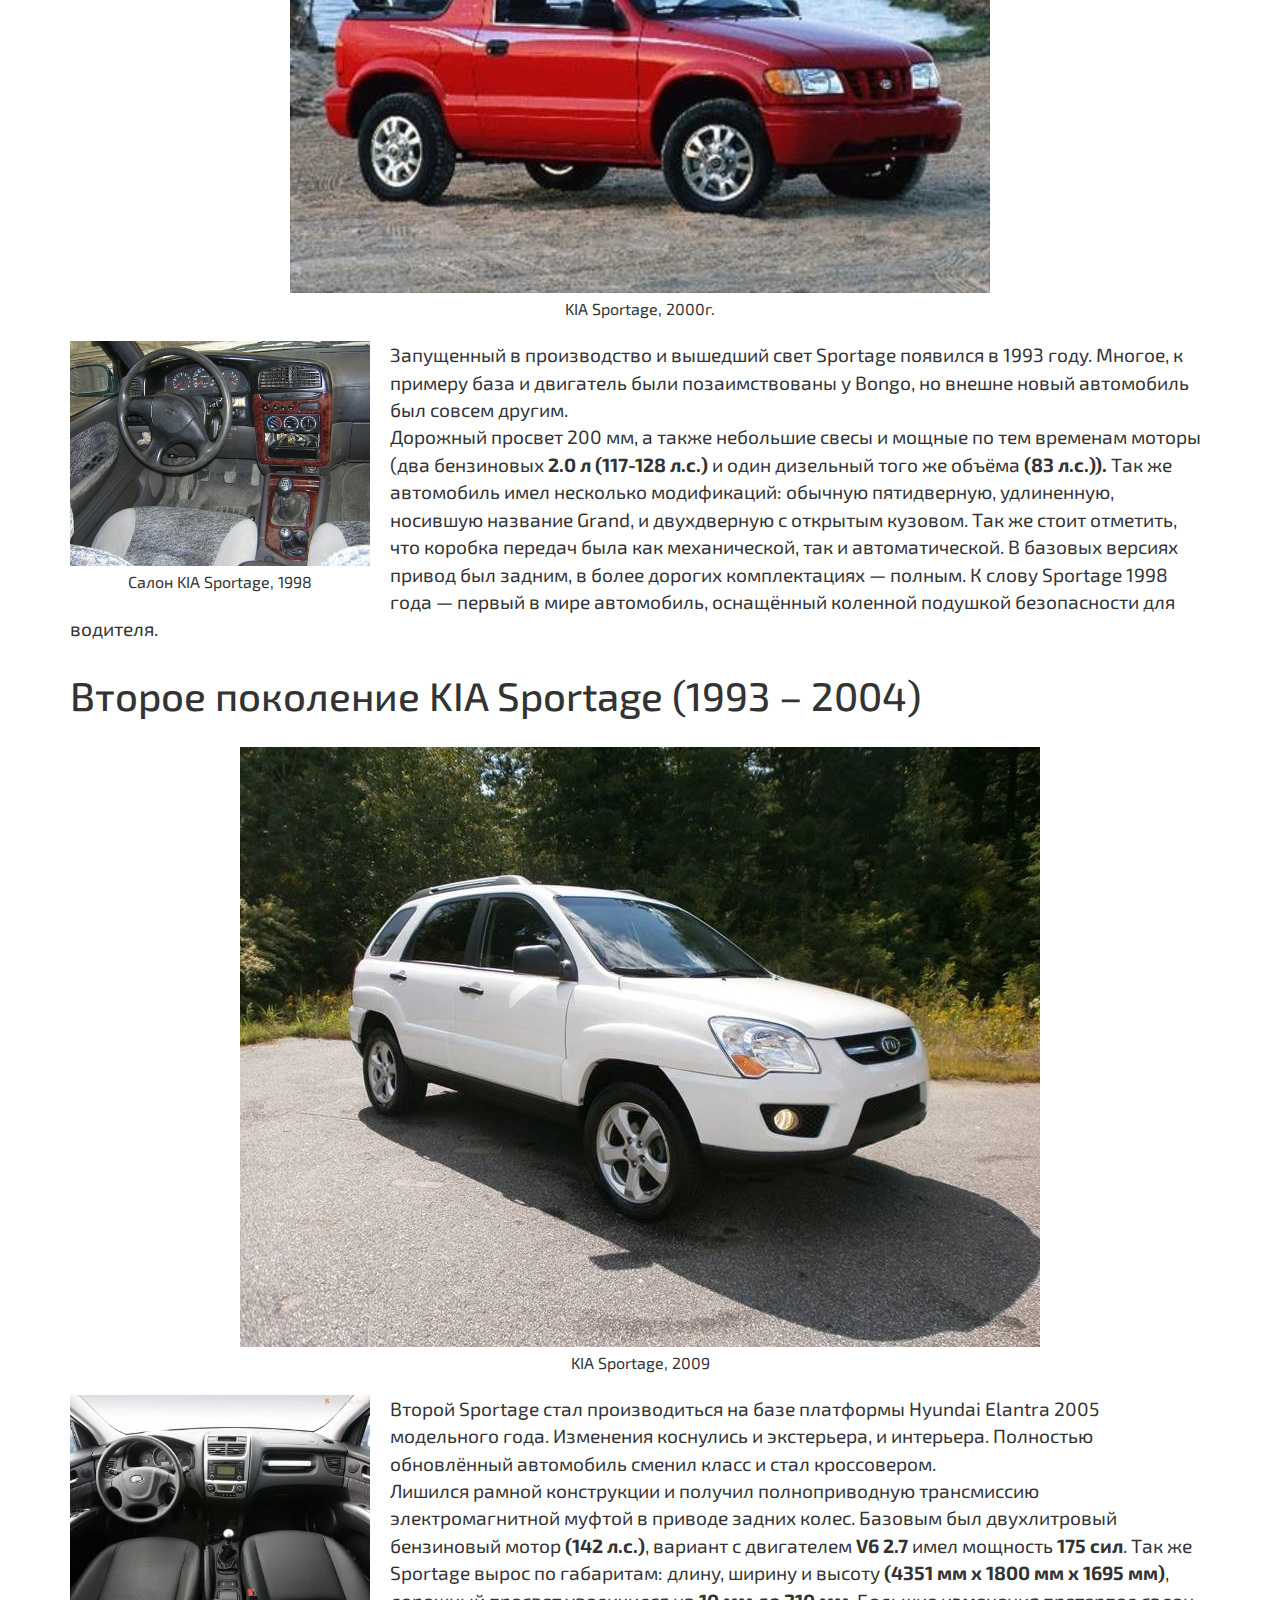
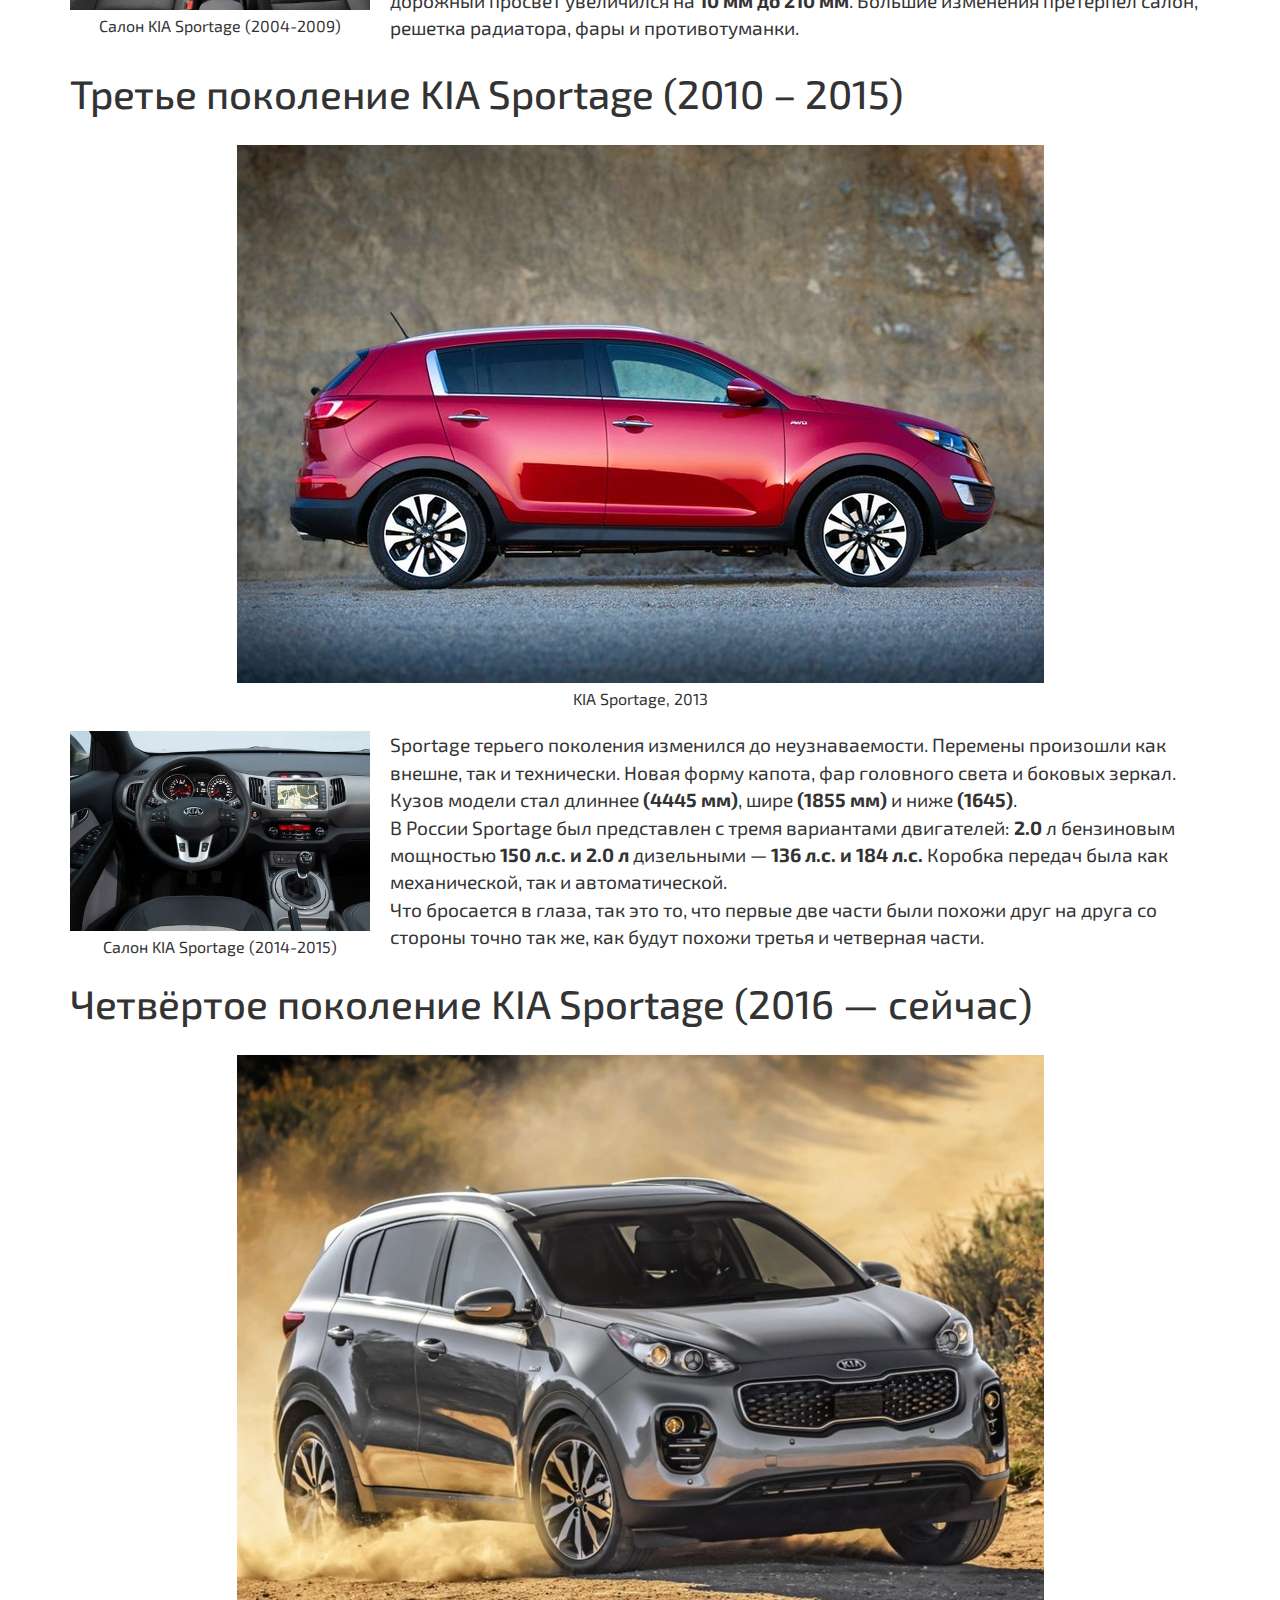
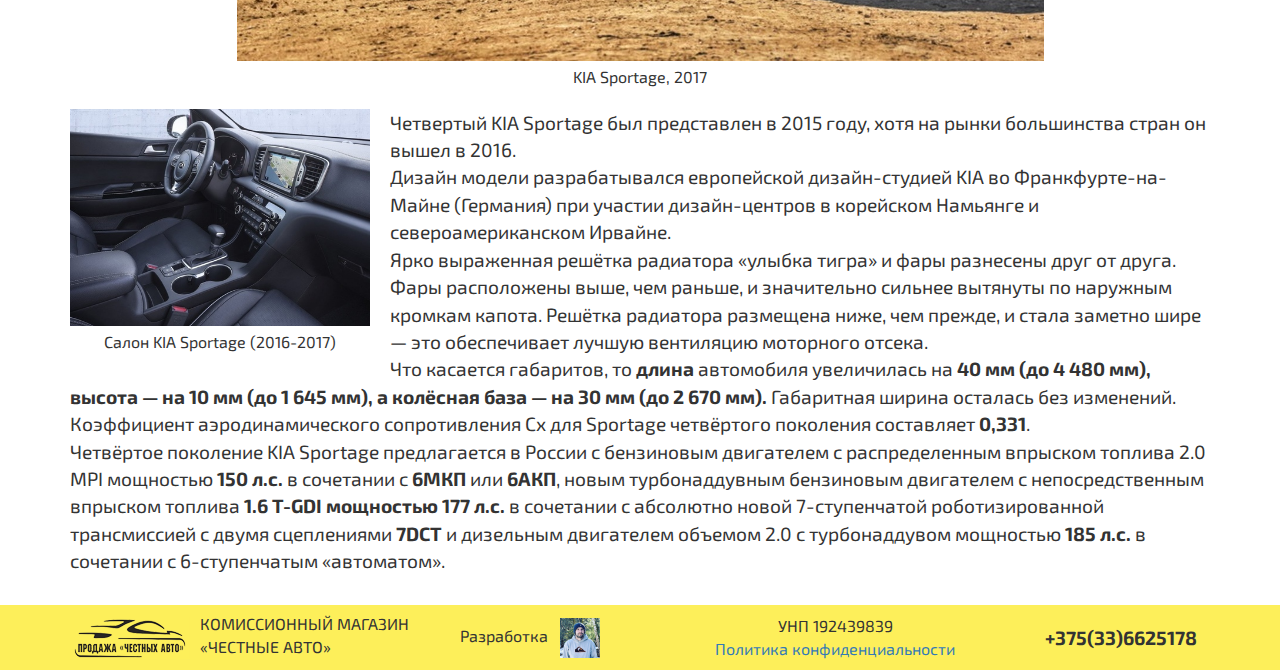
<file: articles/evolution-kia-sportage.html>
<!DOCTYPE html>
<html lang="ru">
<head>
	<meta charset="UTF-8">
	<title>Честные авто|Эволюция KIA Sportage</title>
	<meta name="viewport" content="width=device-width, initial-scale=1">
	<meta name="author" content="alex_ignatovich">
	<meta name="description" content="Эволюция серии KIA Sportage в одной статье">
	<meta name="keywords" content="KIA, Sportage, авто">
	<link href="https://fonts.googleapis.com/css?family=Exo+2:300,500,700" rel="stylesheet"> 
	<link rel="stylesheet" href="../css/bootstrap.min.css">
	<link rel="stylesheet" href="../css/style.css">
	<link rel="stylesheet" href="../css/media.css">
	<link rel="icon" href="../img/icon.png">
	<link rel="shortcut icon" href="../img/icon.png">
</head>
<body>
	<header id="spravka__header">
		<div class="container">
			<div class="row">
				<div class="col-lg-4 col-md-5 col-sm-6 col-xs-8">
					<div class="logo">
						<a href="https://chestnieavto.by">
							<img src="../img/logo.png" alt="Лого" class="logo__img">
						</a>
						<p class="logo__text upper">
							Комиссионный магазин<br>
							«Честные авто»
						</p>
					</div>
				</div>
				<div class="col-lg-6 visible-lg">
					<div class="menu">
						<nav>
							<ul class="menu__list upper">
								<li class="menu__item">
									<a href="https://chestnieavto.by" class="menu__item-link">Главная</a>
								</li>
								<li class="menu__item">
									<a href="../spravka.html" class="menu__item-link">Счет-справка</a>
								</li>
								<li class="menu__item">
									<a href="../insurance.html" class="menu__item-link">Страхование</a>
								</li>
								<li class="menu__item">
									<a href="../sale.html" class="menu__item-link">Продажа авто</a>
								</li>
								<li class="menu__item">
									<a href="../contacts.html" class="menu__item-link">Контакты</a>
								</li>
							</ul>
						</nav>
					</div>
				</div>
				<div class="col-lg-2 col-md-6 col-sm-5 hidden-xs">
					<div class="phone text-center">
						<p class="phone__text">
							+375(33)6625178
						</p>
					</div>
				</div>
				<div class="col-md-1 col-sm-1 col-xs-2 hidden-lg">
					<div class="hamburg">
						<div class="hamburg__menu">
							<div class="menu__icon">
								<span></span>
								<span></span>
								<span></span>
								<span></span>
							</div>
							<div class="menu__links">
								<a class="menu__links-item" href="https://chestnieavto.by">Главная</a>
								<a class="menu__links-item" href="../spravka.html">Счет-справка</a>
								<a class="menu__links-item" href="../insurance.html">Страхование</a>
								<a class="menu__links-item" href="../sale.html">Продажа авто</a>
								<a class="menu__links-item" href="../contacts.html">Контакты</a>
   								</div>
							</div>
						</div>
				</div>
			</div>
		</div>
	</header>
	<section id="evolution-sportage">
		<div class="container">
			<div class="row">
				<div class="col-lg-12 col-md-12 col-sm-12 col-xs-12">
					<div class="evolution-sportage__title">
						<h1 class="evolution-sportage__title-text upper">
							Эволюция KIA Sportage
						</h1>
					</div>
					<div class="evolution-sportage__articles-box">
						<p class="evolution-sportage__articles-text">
							Примерно в начале 90-х идея производства проходимых автомобилей появилась и у KIA. Платформой для внедорожника стал микроавтобус Mazda Bongo.
						</p>
						<figure class="center">
							<img src="../img/kia/evolution-kia-sportage-img-bongo.jpg" alt="Mazda Bongo" class="evolution-kia-sportage-img-bongo">
							<figcaption class="figcaption">Mazda Bongo</figcaption>
						</figure>
						<h2 class="evolution-sportage__title-item">
							Первое поколение KIA Sportage (1993 – 2004)
						</h2>
						<figure class="center">
							<img src="../img/kia/evolution-kia-sportage-img-first.jpg" alt="KIA Sportage, 1999г." class="evolution-kia-sportage-img-first">
							<figcaption class="figcaption">KIA Sportage, 1999г.</figcaption>
						</figure>
						<figure class="center">
							<img src="../img/kia/evolution-kia-sportage-img-first-grand.jpg" alt="KIA Sportage, 2000" class="evolution-kia-sportage-img-first-grand">
							<figcaption class="figcaption">KIA Sportage, 2000г.</figcaption>
						</figure>
						<div>
							<figure class="center figure__img">
								<img src="../img/kia/evolution-kia-sportage-img-salon-first.jpg" alt="Салон KIA Sportage, 1998" class="evolution-kia-sportage-img-salon">
								<figcaption class="figcaption">Салон KIA Sportage, 1998</figcaption>
							</figure>
							<p class="evolution-sportage__articles-text">
								Запущенный в производство и вышедший свет Sportage появился в 1993 году. Многое, к примеру база и двигатель были позаимствованы у Bongo, но внешне новый автомобиль был совсем другим.
								<br>
								Дорожный просвет 200 мм, а также небольшие свесы и мощные по тем временам моторы (два бензиновых <b>2.0 л (117-128 л.с.)</b> и один дизельный того же объёма <b>(83 л.с.)).</b> Так же автомобиль имел несколько модификаций: обычную пятидверную, удлиненную, носившую название Grand, и двухдверную с открытым кузовом. Так же стоит отметить, что коробка передач была как механической, так и автоматической. В базовых версиях привод был задним, в более дорогих комплектациях — полным. К слову Sportage 1998 года — первый в мире автомобиль, оснащённый коленной подушкой безопасности для водителя.
							</p>
						</div>
						<h2 class="evolution-sportage__title-item">
							Второе поколение KIA Sportage (1993 – 2004)
						</h2>
						<figure class="center">
							<img src="../img/kia/evolution-kia-sportage-img-sportage-two.jpg" alt="KIA Sportage, 2009" class="evolution-kia-sportage-img-sportage-two">
							<figcaption class="figcaption">KIA Sportage, 2009</figcaption>
						</figure>
						<div>
							<figure class="center figure__img">
								<img src="../img/kia/evolution-kia-sportage-img-salon-two.jpg" alt="Салон KIA Sportage (2004-2009)" class="evolution-kia-sportage-img-salon">
								<figcaption class="figcaption">Салон KIA Sportage (2004-2009)</figcaption>
							</figure>
							<p class="evolution-sportage__articles-text">
								Второй Sportage стал производиться на базе платформы Hyundai Elantra 2005 модельного года. Изменения коснулись и экстерьера, и интерьера. Полностью обновлённый автомобиль сменил класс и стал кроссовером.
								<br>
								Лишился рамной конструкции и получил полноприводную трансмиссию электромагнитной муфтой в приводе задних колес. Базовым был двухлитровый бензиновый мотор <b>(142 л.с.)</b>, вариант с двигателем <b>V6 2.7</b> имел мощность <b>175 сил</b>. Так же Sportage вырос по габаритам: длину, ширину и высоту <b>(4351 мм x 1800 мм x 1695 мм)</b>, дорожный просвет увеличился на <b>10 мм до 210 мм</b>. Большие изменения претерпел салон, решетка радиатора, фары и противотуманки.
							</p>
						</div>
						<h2 class="evolution-sportage__title-item">
							Третье поколение KIA Sportage (2010 – 2015)
						</h2>
						<figure class="center">
							<img src="../img/kia/evolution-kia-sportage-img-three.jpg" alt="KIA Sportage, 2013" class="evolution-kia-sportage-img-three">
							<figcaption class="figcaption">KIA Sportage, 2013</figcaption>
						</figure>
						<div>
							<figure class="center figure__img">
								<img src="../img/kia/evolution-kia-sportage-img-three-salon.jpg" alt="Салон KIA Sportage (2014-2015)" class="evolution-kia-sportage-img-salon">
								<figcaption class="figcaption">Салон KIA Sportage (2014-2015)</figcaption>
							</figure>
							<p class="evolution-sportage__articles-text">
								Sportage терьего поколения изменился до неузнаваемости. Перемены произошли как внешне, так и технически. Новая форму капота, фар головного света и боковых зеркал. Кузов модели стал длиннее <b>(4445 мм)</b>, шире <b>(1855 мм)</b> и ниже <b>(1645)</b>.
								<br>
								В России Sportage был представлен с тремя вариантами двигателей: <b>2.0</b> л бензиновым мощностью <b>150 л.с. и 2.0 л</b> дизельными — <b>136 л.с. и 184 л.с.</b> Коробка передач была как механической, так и автоматической.
								<br>
								Что бросается в глаза, так это то, что первые две части были похожи друг на друга со стороны точно так же, как будут похожи третья и четверная части.
							</p>
						</div>
						<h2 class="evolution-sportage__title-item">
							Четвёртое поколение KIA Sportage (2016 — сейчас)
						</h2>
						<figure class="center">
							<img src="../img/kia/evolution-kia-sportage-img-four.jpg" alt="KIA Sportage, 2017" class="evolution-kia-sportage-img-four">
							<figcaption class="figcaption">KIA Sportage, 2017</figcaption>
						</figure>
						<div>
							<figure class="center figure__img">
								<img src="../img/kia/evolution-kia-sportage-img-four-salon.jpg" alt="Салон KIA Sportage (2016-2017)" class="evolution-kia-sportage-img-salon">
								<figcaption class="figcaption">Салон KIA Sportage (2016-2017)</figcaption>
							</figure>
							<p class="evolution-sportage__articles-text">
								Четвертый KIA Sportage был представлен в 2015 году, хотя на рынки большинства стран он вышел в 2016.
								<br>
								Дизайн модели разрабатывался европейской дизайн-студией KIA во Франкфурте-на-Майне (Германия) при участии дизайн-центров в корейском Намьянге и североамериканском Ирвайне.
								<br>
								Ярко выраженная решётка радиатора «улыбка тигра» и фары разнесены друг от друга. Фары расположены выше, чем раньше, и значительно сильнее вытянуты по наружным кромкам капота. Решётка радиатора размещена ниже, чем прежде, и стала заметно шире — это обеспечивает лучшую вентиляцию моторного отсека.
								<br>
								Что касается габаритов, то <b>длина</b> автомобиля увеличилась на <b>40 мм (до 4 480 мм), высота — на 10 мм (до 1 645 мм), а колёсная база — на 30 мм (до 2 670 мм).</b> Габаритная ширина осталась без изменений.
								<br>
								Коэффициент аэродинамического сопротивления Сх для Sportage четвёртого поколения составляет <b>0,331</b>.
								<br>
								Четвёртое поколение KIA Sportage предлагается в России с бензиновым двигателем с распределенным впрыском топлива 2.0 MPI мощностью <b>150 л.с.</b> в сочетании с <b>6МКП</b> или <b>6АКП</b>, новым турбонаддувным бензиновым двигателем с непосредственным впрыском топлива <b>1.6 T-GDI мощностью 177 л.с.</b> в сочетании с абсолютно новой 7-ступенчатой роботизированной трансмиссией с двумя сцеплениями <b>7DCT</b> и дизельным двигателем объемом 2.0 с турбонаддувом мощностью <b>185 л.с.</b> в сочетании с 6-ступенчатым «автоматом».
							</p>
						</div>
					</div>
				</div>
			</div>
		</div>
	</section>
	<footer id="footer">
		<div class="container">
			<div class="row">
				<div class="col-lg-4 col-md-5 col-sm-6 col-xs-6">
					<div class="logo">
						<a href="https://chestnieavto.by">
							<img src="../img/logo.png" alt="Лого" class="logo__img">
						</a>
						<p class="logo__text upper">
							Комиссионный магазин<br>
							«Честные авто»
						</p>
					</div>
				</div>
				<div class="col-lg-2 visible-lg">
					<div class="alex_ignatovich">
						<p class="alex_ignatovich-text">
							Разработка
						</p>
						<a href="https://vk.com/alex_ignatovich">
							<img src="../img/24.png" class="alex_ignatovich-img" alt="Фото">
						</a>
					</div>
				</div>
				<div class="col-lg-4 col-md-4 text-center col-sm-6 col-xs-6">
					<p class="footer__unp">УНП 192439839</p>
					<a href="../confidentiality.html" class="footer__confidencial" target="_blanck">Политика конфиденциальности</a>
				</div>
				<div class="col-lg-2 col-md-2 visible-md visible-lg">
					<div class="phone">
						<p class="phone__text">
							+375(33)6625178
						</p>
					</div>
				</div>
			</div>
		</div>
	</footer>
	<script src="../js/jquery.min.js"></script>
	<script src="../js/jquery.bxslider.js"></script>
	<script src="../js/bootstrap.min.js"></script>
	<script src="../js/script.js"></script>
</body>
</html>
</file>
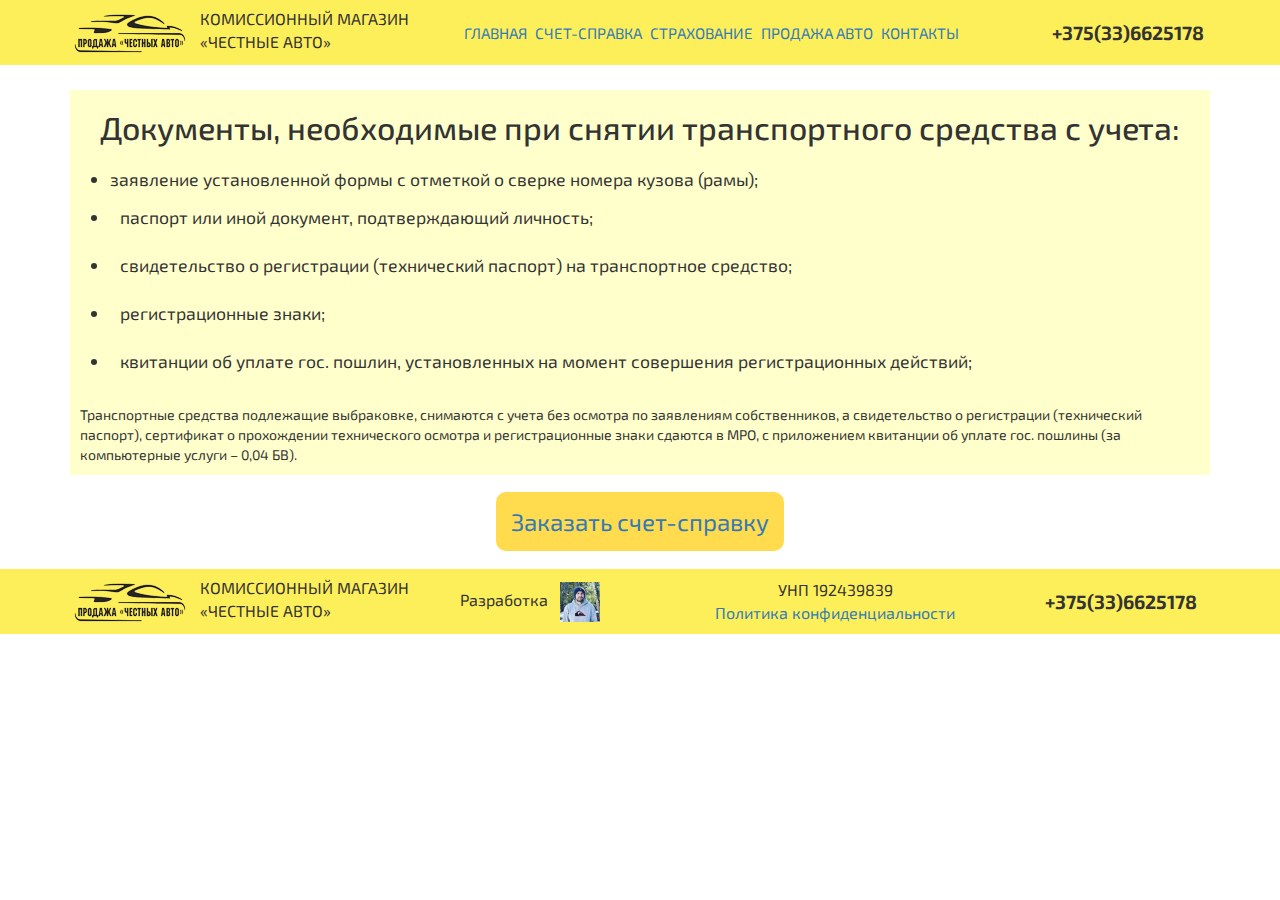
<file: manuals/cut.html>
<!DOCTYPE html>
<html lang="ru">
<head>
	<meta charset="UTF-8">
	<title>Честные авто|Документы необходимые при снятии с учета</title>
	<meta name="viewport" content="width=device-width, initial-scale=1">
	<meta name="author" content="alex_ignatovich">
	<meta name="description" content="Документы, необходимые при снятии транспортного средства с учета">
	<meta name="keywords" content="документы, учет">
	<link href="https://fonts.googleapis.com/css?family=Exo+2:300,500,700" rel="stylesheet"> 
	<link rel="stylesheet" href="../css/bootstrap.min.css">
	<link rel="stylesheet" href="../css/style.css">
	<link rel="stylesheet" href="../css/media.css">
	<link rel="icon" href="../img/icon.png">
	<link rel="shortcut icon" href="../img/icon.png">
</head>
<body>
	<header id="spravka__header">
		<div class="container">
			<div class="row">
				<div class="col-lg-4 col-md-5 col-sm-6 col-xs-8">
					<div class="logo">
						<a href="https://chestnieavto.by">
							<img src="../img/logo.png" alt="Лого" class="logo__img">
						</a>
						<p class="logo__text upper">
							Комиссионный магазин<br>
							«Честные авто»
						</p>
					</div>
				</div>
				<div class="col-lg-6 visible-lg">
					<div class="menu">
						<nav>
							<ul class="menu__list upper">
								<li class="menu__item">
									<a href="https://chestnieavto.by" class="menu__item-link">Главная</a>
								</li>
								<li class="menu__item">
									<a href="../spravka.html" class="menu__item-link">Счет-справка</a>
								</li>
								<li class="menu__item">
									<a href="../insurance.html" class="menu__item-link">Страхование</a>
								</li>
								<li class="menu__item">
									<a href="../sale.html" class="menu__item-link">Продажа авто</a>
								</li>
								<li class="menu__item">
									<a href="../contacts.html" class="menu__item-link">Контакты</a>
								</li>
							</ul>
						</nav>
					</div>
				</div>
				<div class="col-lg-2 col-md-6 col-sm-5 hidden-xs">
					<div class="phone text-center">
						<p class="phone__text">
							+375(33)6625178
						</p>
					</div>
				</div>
				<div class="col-md-1 col-sm-1 col-xs-2 hidden-lg">
					<div class="hamburg">
						<div class="hamburg__menu">
							<div class="menu__icon">
								<span></span>
								<span></span>
								<span></span>
								<span></span>
							</div>
							<div class="menu__links">
								<a class="menu__links-item" href="https://chestnieavto.by">Главная</a>
								<a class="menu__links-item" href="../spravka.html">Счет-справка</a>
								<a class="menu__links-item" href="../insurance.html">Страхование</a>
								<a class="menu__links-item" href="../sale.html">Продажа авто</a>
								<a class="menu__links-item" href="../contacts.html">Контакты</a>
   								</div>
							</div>
						</div>
				</div>
			</div>
		</div>
	</header>
	<section id="manual">
		<div class="container">
			<div class="row">
				<div class="col-lg-12 col-md-12 col-sm-12 col-xs-12">
					<div class="manual__box">
						<h1 class="manual__box-title center">
							Документы, необходимые при снятии транспортного средства с учета:
						</h1>
						<ul class="manual__box-list">
							<li class="staging__box-list-item">
								заявление установленной формы с отметкой о сверке номера кузова (рамы);
							</li>
							<li class="manual__box-list-item">
								паспорт или иной документ, подтверждающий личность;
							</li>
							<li class="manual__box-list-item">
								свидетельство о регистрации (технический паспорт) на транспортное средство;
							</li>
							<li class="manual__box-list-item">
								регистрационные знаки;
							</li>
							<li class="manual__box-list-item">
								квитанции об уплате гос. пошлин, установленных на момент совершения регистрационных действий;
							</li>
						</ul>
						<p class="manual__box-list-item">
							Транспортные средства подлежащие выбраковке, снимаются с учета без осмотра по заявлениям собственников, а свидетельство о регистрации (технический паспорт), сертификат о прохождении технического осмотра и регистрационные знаки сдаются в МРО, с приложением квитанции об уплате гос. пошлины (за компьютерные услуги – 0,04 БВ).
						</p>
					</div>
					<div class="manual__box-button center">
						<a href="spravka.html" class="manual__box-button-link">Заказать счет-справку</a>
					</div>
				</div>
			</div>
		</div>
	</section>
	<footer id="footer">
		<div class="container">
			<div class="row">
				<div class="col-lg-4 col-md-5 col-sm-6 col-xs-6">
					<div class="logo">
						<a href="https://chestnieavto.by">
							<img src="../img/logo.png" alt="Лого" class="logo__img">
						</a>
						<p class="logo__text upper">
							Комиссионный магазин<br>
							«Честные авто»
						</p>
					</div>
				</div>
				<div class="col-lg-2 visible-lg">
					<div class="alex_ignatovich">
						<p class="alex_ignatovich-text">
							Разработка
						</p>
						<a href="https://vk.com/alex_ignatovich">
							<img src="../img/24.png" class="alex_ignatovich-img" alt="Фото">
						</a>
					</div>
				</div>
				<div class="col-lg-4 col-md-4 text-center col-sm-6 col-xs-6">
					<p class="footer__unp">УНП 192439839</p>
					<a href="../confidentiality.html" class="footer__confidencial" target="_blanck">Политика конфиденциальности</a>
				</div>
				<div class="col-lg-2 col-md-2 visible-md visible-lg">
					<div class="phone">
						<p class="phone__text">
							+375(33)6625178
						</p>
					</div>
				</div>
			</div>
		</div>
	</footer>
	<script src="../js/jquery.min.js"></script>
	<script src="../js/jquery.bxslider.js"></script>
	<script src="../js/bootstrap.min.js"></script>
	<script src="../js/script.js"></script>
</body>
</html>
</file>
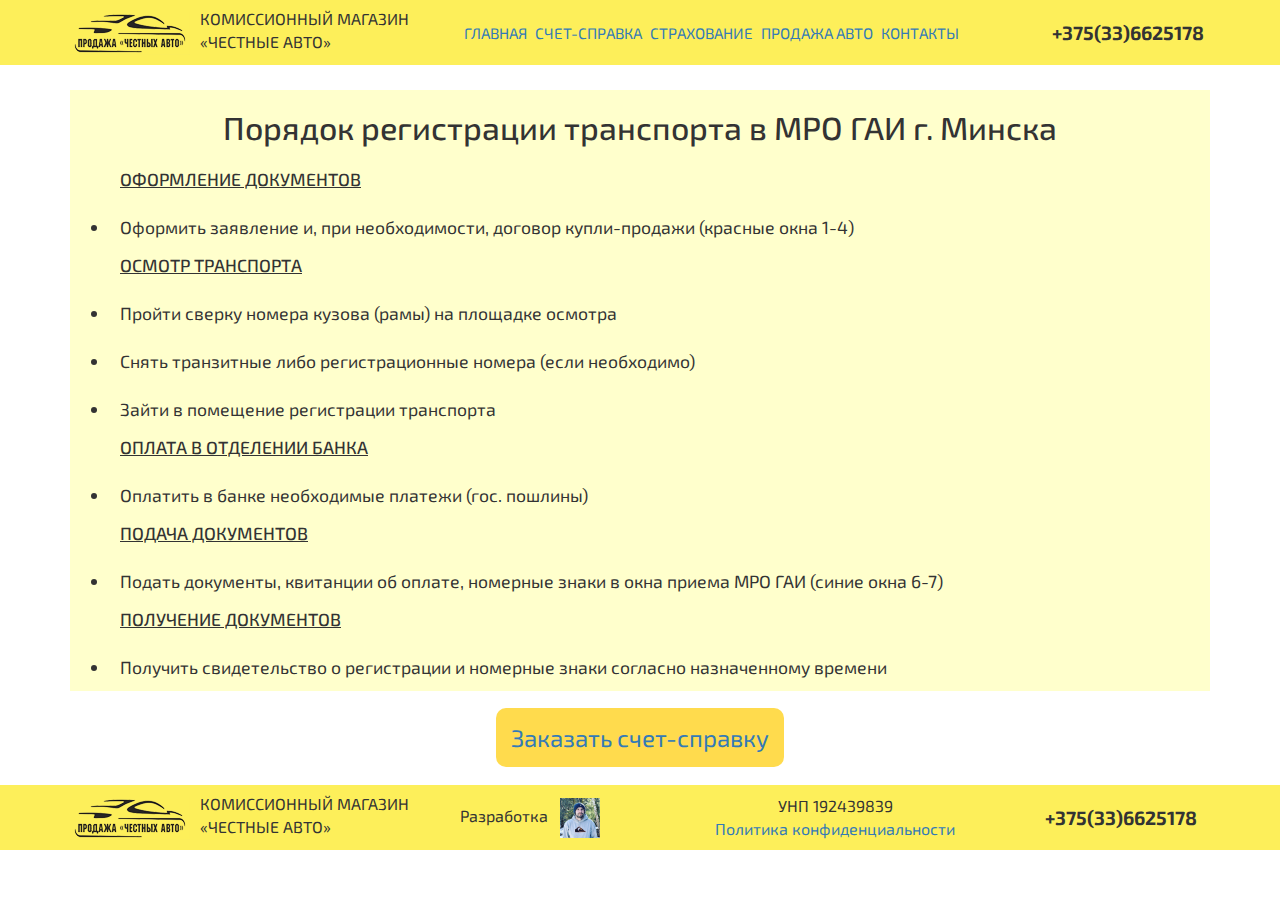
<file: manuals/registration.html>
<!DOCTYPE html>
<html lang="ru">
<head>
	<meta charset="UTF-8">
	<title>Честные авто|Порядок регистрации транспорта</title>
	<meta name="viewport" content="width=device-width, initial-scale=1">
	<meta name="author" content="alex_ignatovich">
	<meta name="description" content="Порядок регистрации транспорта">
	<meta name="keywords" content="документы, учет">
	<link href="https://fonts.googleapis.com/css?family=Exo+2:300,500,700" rel="stylesheet"> 
	<link rel="stylesheet" href="../css/bootstrap.min.css">
	<link rel="stylesheet" href="../css/style.css">
	<link rel="stylesheet" href="../css/media.css">
	<link rel="icon" href="../img/icon.png">
	<link rel="shortcut icon" href="../img/icon.png">
</head>
<body>
	<header id="spravka__header">
		<div class="container">
			<div class="row">
				<div class="col-lg-4 col-md-5 col-sm-6 col-xs-8">
					<div class="logo">
						<a href="https://chestnieavto.by">
							<img src="../img/logo.png" alt="Лого" class="logo__img">
						</a>
						<p class="logo__text upper">
							Комиссионный магазин<br>
							«Честные авто»
						</p>
					</div>
				</div>
				<div class="col-lg-6 visible-lg">
					<div class="menu">
						<nav>
							<ul class="menu__list upper">
								<li class="menu__item">
									<a href="https://chestnieavto.by" class="menu__item-link">Главная</a>
								</li>
								<li class="menu__item">
									<a href="../spravka.html" class="menu__item-link">Счет-справка</a>
								</li>
								<li class="menu__item">
									<a href="../insurance.html" class="menu__item-link">Страхование</a>
								</li>
								<li class="menu__item">
									<a href="../sale.html" class="menu__item-link">Продажа авто</a>
								</li>
								<li class="menu__item">
									<a href="../contacts.html" class="menu__item-link">Контакты</a>
								</li>
							</ul>
						</nav>
					</div>
				</div>
				<div class="col-lg-2 col-md-6 col-sm-5 hidden-xs">
					<div class="phone text-center">
						<p class="phone__text">
							+375(33)6625178
						</p>
					</div>
				</div>
				<div class="col-md-1 col-sm-1 col-xs-2 hidden-lg">
					<div class="hamburg">
						<div class="hamburg__menu">
							<div class="menu__icon">
								<span></span>
								<span></span>
								<span></span>
								<span></span>
							</div>
							<div class="menu__links">
								<a class="menu__links-item" href="https://chestnieavto.by">Главная</a>
								<a class="menu__links-item" href="../spravka.html">Счет-справка</a>
								<a class="menu__links-item" href="../insurance.html">Страхование</a>
								<a class="menu__links-item" href="../sale.html">Продажа авто</a>
								<a class="menu__links-item" href="../contacts.html">Контакты</a>
   								</div>
							</div>
						</div>
				</div>
			</div>
		</div>
	</header>
	<section id="manual">
		<div class="container">
			<div class="row">
				<div class="col-lg-12 col-md-12 col-sm-12 col-xs-12">
					<div class="manual__box">
						<h1 class="manual__box-title center">
							Порядок регистрации транспорта в МРО ГАИ г. Минска
						</h1>
						<ul class="manual__box-list">
							<p class="manual__box-list-item-text upper">
								Оформление документов
							</p>
							<li class="manual__box-list-item">
								Оформить заявление и, при необходимости, договор купли-продажи (красные окна 1-4)
							</li>
							<p class="manual__box-list-item-text upper">
								Осмотр транспорта
							</p>
							<li class="manual__box-list-item">
								Пройти сверку номера кузова (рамы) на площадке осмотра
							</li>
							<li class="manual__box-list-item">
								Снять транзитные либо регистрационные номера (если необходимо)
							</li>
							<li class="manual__box-list-item">
								Зайти в помещение регистрации транспорта
							</li>
							<p class="manual__box-list-item-text upper">
								Оплата в отделении банка
							</p>
							<li class="manual__box-list-item">
								Оплатить в банке необходимые платежи (гос. пошлины)
							</li>
							<p class="manual__box-list-item-text upper">
								Подача документов
							</p>
							<li class="manual__box-list-item">
								Подать документы, квитанции об оплате, номерные знаки в окна приема МРО ГАИ (синие окна 6-7)
							</li>
							<p class="manual__box-list-item-text upper">
								Получение документов
							</p>
							<li class="manual__box-list-item">
								Получить свидетельство о регистрации и номерные знаки согласно назначенному времени
							</li>
						</ul>
					</div>
					<div class="manual__box-button center">
						<a href="spravka.html" class="manual__box-button-link">Заказать счет-справку</a>
					</div>
				</div>
			</div>
		</div>
	</section>
	<footer id="footer">
		<div class="container">
			<div class="row">
				<div class="col-lg-4 col-md-5 col-sm-6 col-xs-6">
					<div class="logo">
						<a href="https://chestnieavto.by">
							<img src="../img/logo.png" alt="Лого" class="logo__img">
						</a>
						<p class="logo__text upper">
							Комиссионный магазин<br>
							«Честные авто»
						</p>
					</div>
				</div>
				<div class="col-lg-2 visible-lg">
					<div class="alex_ignatovich">
						<p class="alex_ignatovich-text">
							Разработка
						</p>
						<a href="https://vk.com/alex_ignatovich">
							<img src="../img/24.png" class="alex_ignatovich-img" alt="Фото">
						</a>
					</div>
				</div>
				<div class="col-lg-4 col-md-4 text-center col-sm-6 col-xs-6">
					<p class="footer__unp">УНП 192439839</p>
					<a href="../confidentiality.html" class="footer__confidencial" target="_blanck">Политика конфиденциальности</a>
				</div>
				<div class="col-lg-2 col-md-2 visible-md visible-lg">
					<div class="phone">
						<p class="phone__text">
							+375(33)6625178
						</p>
					</div>
				</div>
			</div>
		</div>
	</footer>
	<script src="../js/jquery.min.js"></script>
	<script src="../js/jquery.bxslider.js"></script>
	<script src="../js/bootstrap.min.js"></script>
	<script src="../js/script.js"></script>
</body>
</html>
</file>
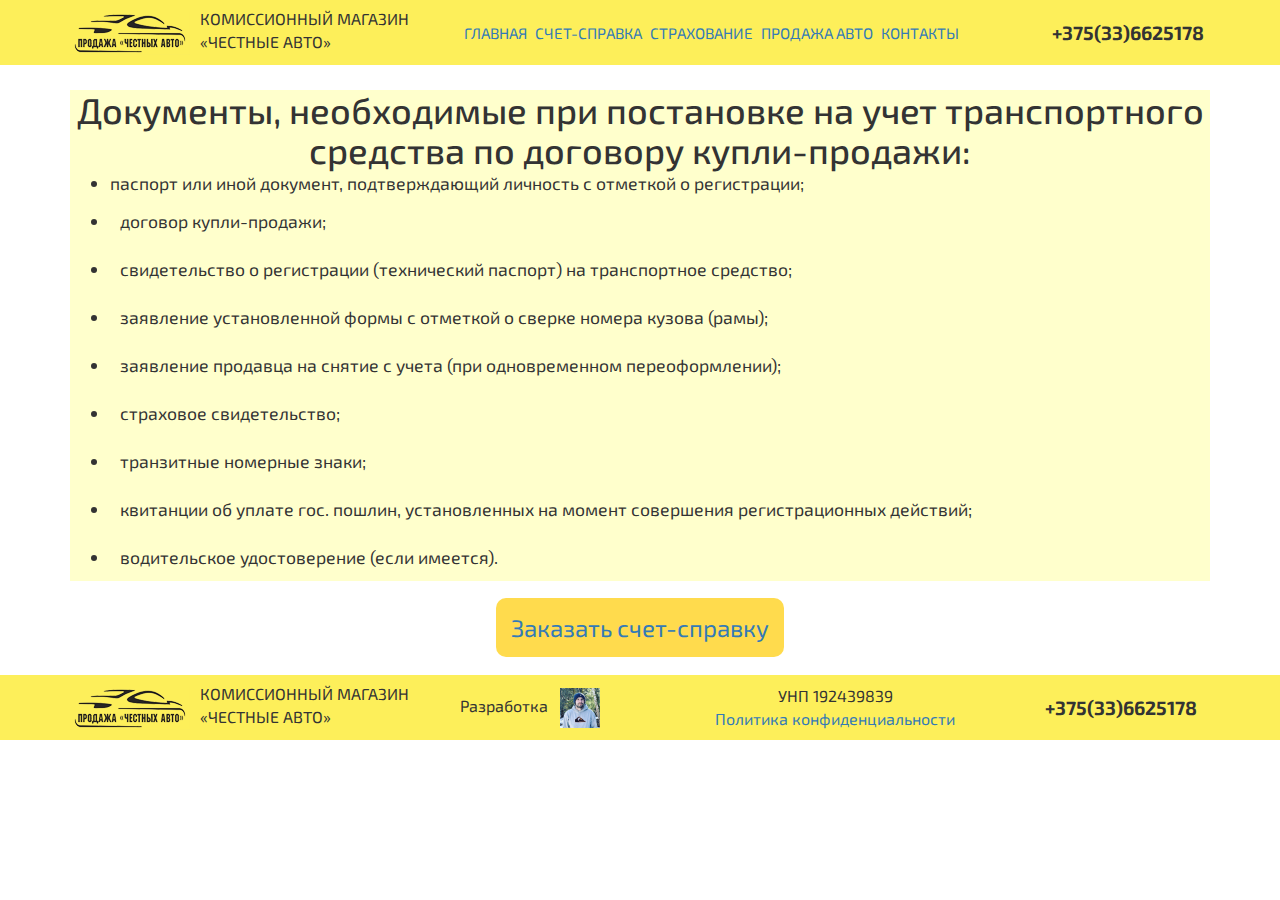
<file: manuals/staging.html>
<!DOCTYPE html>
<html lang="ru">
<head>
	<meta charset="UTF-8">
	<title>Честные авто|Документы необходимые при постановке на учет</title>
	<meta name="viewport" content="width=device-width, initial-scale=1">
	<meta name="author" content="alex_ignatovich">
	<meta name="description" content="Документы, необходимые при постановке на учет транспортного средства по договору купли-продажи">
	<meta name="keywords" content="документы, учет">
	<link href="https://fonts.googleapis.com/css?family=Exo+2:300,500,700" rel="stylesheet"> 
	<link rel="stylesheet" href="../css/bootstrap.min.css">
	<link rel="stylesheet" href="../css/style.css">
	<link rel="stylesheet" href="../css/media.css">
	<link rel="icon" href="../img/icon.png">
	<link rel="shortcut icon" href="../img/icon.png">
</head>
<body>
	<header id="spravka__header">
		<div class="container">
			<div class="row">
				<div class="col-lg-4 col-md-5 col-sm-6 col-xs-8">
					<div class="logo">
						<a href="https://chestnieavto.by">
							<img src="../img/logo.png" alt="Лого" class="logo__img">
						</a>
						<p class="logo__text upper">
							Комиссионный магазин<br>
							«Честные авто»
						</p>
					</div>
				</div>
				<div class="col-lg-6 visible-lg">
					<div class="menu">
						<nav>
							<ul class="menu__list upper">
								<li class="menu__item">
									<a href="https://chestnieavto.by" class="menu__item-link">Главная</a>
								</li>
								<li class="menu__item">
									<a href="../spravka.html" class="menu__item-link">Счет-справка</a>
								</li>
								<li class="menu__item">
									<a href="../insurance.html" class="menu__item-link">Страхование</a>
								</li>
								<li class="menu__item">
									<a href="../sale.html" class="menu__item-link">Продажа авто</a>
								</li>
								<li class="menu__item">
									<a href="../contacts.html" class="menu__item-link">Контакты</a>
								</li>
							</ul>
						</nav>
					</div>
				</div>
				<div class="col-lg-2 col-md-6 col-sm-5 hidden-xs">
					<div class="phone text-center">
						<p class="phone__text">
							+375(33)6625178
						</p>
					</div>
				</div>
				<div class="col-md-1 col-sm-1 col-xs-2 hidden-lg">
					<div class="hamburg">
						<div class="hamburg__menu">
							<div class="menu__icon">
								<span></span>
								<span></span>
								<span></span>
								<span></span>
							</div>
							<div class="menu__links">
								<a class="menu__links-item" href="https://chestnieavto.by">Главная</a>
								<a class="menu__links-item" href="../spravka.html">Счет-справка</a>
								<a class="menu__links-item" href="../insurance.html">Страхование</a>
								<a class="menu__links-item" href="../sale.html">Продажа авто</a>
								<a class="menu__links-item" href="../contacts.html">Контакты</a>
   								</div>
							</div>
						</div>
				</div>
			</div>
		</div>
	</header>
	<section id="manual">
		<div class="container">
			<div class="row">
				<div class="col-lg-12 col-md-12 col-sm-12 col-xs-12">
					<div class="manual__box">
						<h1 class="staging__box-title center">
							Документы, необходимые при постановке на учет транспортного средства по договору купли-продажи:
						</h1>
						<ul class="manual__box-list">
							<li class="staging__box-list-item">
								паспорт или иной документ, подтверждающий личность с отметкой о регистрации;
							</li>
							<li class="manual__box-list-item">
								договор купли-продажи;
							</li>
							<li class="manual__box-list-item">
								свидетельство о регистрации (технический паспорт) на транспортное средство;
							</li>
							<li class="manual__box-list-item">
								заявление установленной формы с отметкой о сверке номера кузова (рамы);
							</li>
							<li class="manual__box-list-item">
								заявление продавца на снятие с учета (при одновременном переоформлении);
							</li>
							<li class="manual__box-list-item">
								страховое свидетельство;
							</li>
							<li class="manual__box-list-item">
								транзитные номерные знаки;
							</li>
							<li class="manual__box-list-item">
								квитанции об уплате гос. пошлин, установленных на момент совершения регистрационных действий;
							</li>
							<li class="manual__box-list-item">
								водительское удостоверение (если имеется).
							</li>
						</ul>
					</div>
					<div class="manual__box-button center">
						<a href="spravka.html" class="manual__box-button-link">Заказать счет-справку</a>
					</div>
				</div>
			</div>
		</div>
	</section>
	<footer id="footer">
		<div class="container">
			<div class="row">
				<div class="col-lg-4 col-md-5 col-sm-6 col-xs-6">
					<div class="logo">
						<a href="https://chestnieavto.by">
							<img src="../img/logo.png" alt="Лого" class="logo__img">
						</a>
						<p class="logo__text upper">
							Комиссионный магазин<br>
							«Честные авто»
						</p>
					</div>
				</div>
				<div class="col-lg-2 visible-lg">
					<div class="alex_ignatovich">
						<p class="alex_ignatovich-text">
							Разработка
						</p>
						<a href="https://vk.com/alex_ignatovich">
							<img src="../img/24.png" class="alex_ignatovich-img" alt="Фото">
						</a>
					</div>
				</div>
				<div class="col-lg-4 col-md-4 text-center col-sm-6 col-xs-6">
					<p class="footer__unp">УНП 192439839</p>
					<a href="../confidentiality.html" class="footer__confidencial" target="_blanck">Политика конфиденциальности</a>
				</div>
				<div class="col-lg-2 col-md-2 visible-md visible-lg">
					<div class="phone">
						<p class="phone__text">
							+375(33)6625178
						</p>
					</div>
				</div>
			</div>
		</div>
	</footer>
	<script src="../js/jquery.min.js"></script>
	<script src="../js/jquery.bxslider.js"></script>
	<script src="../js/bootstrap.min.js"></script>
	<script src="../js/script.js"></script>
</body>
</html>
</file>
<file: css/style.css>
/* Спецификация */
* {
	-moz-transition: all 0 3s ease;
	-webkit-transition-property: all;
	-webkit-transition-duration: 0.3s;
	-webkit-transition-timing-function: ease;
}
.center {
  		text-align: center;
  		margin: 0px auto;
}
html, body {
	width: 100%;
	height: 100%;
}
@import url('https://fonts.googleapis.com/css?family=Exo+2:300,500,700');
html {
	font-size: 16px;
}
body {
	font-family: 'Exo 2', sans-serif;
}
.upper {
	text-transform: uppercase;
}
}
* {
	box-sizing: border-box;
}

/* header */

#spravka__header {
	background: #fdef5a;
}
.logo__img {
	float: left;
}
.logo__text {
	float: left;
	margin: 8px 0px 0px 10px;
	font-size: 1rem;
}
.menu {
	margin-top: 18px;

}
.menu__list {
	list-style-type: none;
	padding-left: 0px;
}
.menu__item {
	float: left;
	font-size: 0.95rem;
	margin-top: 5px;
}
.menu__item-link {
	padding: 5px 4px;
}
.menu__item-link:hover {
	color: #242747;
	background: #9596B2;
	text-decoration: none;
	border-radius: 10px;
}
.menu__item-link:active {
	background: #ffffff;
}
.phone {
	margin-top: 19px;
}
.phone__text {
	font-size: 1.2rem;
	font-weight: 700;
}
#first {
	background: url(../img/fon.png) no-repeat center top / cover;
}
.first__head {
	color: #ffffcc;
	font-size: 4rem;
	margin: 250px auto 0px auto;
	text-shadow: 3px -6px 2px #000000;
}
.first__head-text {
	color: #ffffcc;
	font-size: 1.2rem;
	margin: 9px auto 150px;
	text-shadow: 3px -6px 2px #000000; 
}
#advantages {
	background: #FFF273;
}
.advantages__head {
	font-size: 2.8rem;
	margin: 20px auto 20px auto;
	font-weight: 900;
	color: #5c5c5c;
}
.advantages__sticker {
	background: url(../img/sticker.png) no-repeat center top / cover;
	width: 280px;
	height: 280px;
	margin-bottom: 30px;
}
.sticker__head {
	font-size: 1.2rem;
	transform: skewX(10deg);
	padding-top: 80px;
	font-weight: 700;
}
.sticker__list {
	font-size: 1rem;
	transform: skewX(10deg);
	padding: 10px 0px 0px 70px; 
}
#price {
	background: #5c5c5c;
}
.price__head {
	font-size: 2.8rem;
	margin: 20px auto 40px auto;
	font-weight: 900;
	color: #FFF273;
}
.price__text {
	font-size: 1.2rem;
	color: #b7b7b7; 
}
.price__column {
	background: #FFF273; 
	color: #5c5c5c;
	border-radius: 5px;
	box-shadow: -4px 4px 8px -2px #000000;
	margin-bottom: 35px;
}
.price__head-column {
	font-size: 1.5rem;
	font-weight: 700;
	padding: 25px 0px 15px 0px;
}
.price__column-text {
	font-size: 1.2rem;
	padding-bottom: 15px;
}
#сonditions {
	background: url(../img/parkovka.png) no-repeat top center / cover;
}
.condition__head {
	font-size: 2.8rem;
	margin: 20px auto 40px auto;
	font-weight: 900;
	color: #4B4734;
}
.сonditions__column-virtues {
	background: url(../img/sticker-one.png) no-repeat center top / cover;\
	width: 500px;
	height: 500px;
	margin-bottom: 20px;
}
.сonditions__column-limitations {
	background: url(../img/sticker-one.png) no-repeat center top / cover;\
	width: 500px;
	height: 500px;
	transform: skewX(-10deg);
	margin-bottom: 20px;
}
.сonditions__column-head {
	font-size: 1.5rem;
	font-weight: 700;
	padding: 90px 0px 15px 0px;
	color: #404040;
	text-shadow: 2px 4px 3px #404040
}
.сonditions__column-list {
	padding-left: 80px;
	transform: skewX(2deg);
}
.сonditions__column-list-item {
	color: #404040;
	padding-bottom: 9px;
}
#questions {
	background: linear-gradient(to right, #e5cca3, #f0b34d);
}
.questions__head {  
	font-size: 2.8rem;
	margin: 20px auto 40px auto;
	font-weight: 900;
	color: #686450;
}
#question__form {
	background: linear-gradient(to right, #777777, #a2a2a2);
	border-radius: 5px;
	box-shadow: 5px 7px 9px -1px #000000;
	margin: 20px auto 50px auto;
	width: 550px;
}
.question__form-head {
	font-size: 1.9rem;
	font-weight: 700;
	color: #e1aa4d;
	padding: 25px 0px 15px 0px;
}
.question__form-text {
	color: #e1aa4d;
	font-size: 1rem;
}
.order__input {
	background: #ffb380;
	height: 65px;
	width: 370px;
	border: 2px solid #a08558;
	color: #353535;
	font-size: 1rem;
	border-radius: 5px; 
	padding-left: 35px;
	margin-bottom: 10px;
}
.order__btn {
	background: rgba(0,0,0,0);
	height: 65px;
	width: 370px;
	border: 2px solid #a08558;
	color: #e1aa4d;
	font-size: 1.2rem;
	border-radius: 3px;
	margin-bottom: 10px;
}
.order__textarea {
	background: #ffb380;
	height: 65px;
	width: 370px;
	border: 2px solid #a08558;
	color: #353535;
	font-size: 1rem;
	border-radius: 5px; 
	padding-left: 35px;
	padding-top: 20px;
	margin-bottom: 10px;
}
.order__check {
	margin-bottom: 30px;
}
label {
	padding-left: 10px;
	color: #e1aa4d;
	font-size: 1rem;
}
.order__consent {
	color: #916b2b;
	font-size: 1rem;
}
#footer {
	background: #fdef5a;
}
.alex_ignatovich {
	margin-top: 1px;
}
.alex_ignatovich-text {
	font-size: 1rem;
	float: left;
	margin: 19px 12px 0px 0px;
}
.alex_ignatovich-img {
	width: 40px;
	height: 40px;
	float: left;
	margin-top: 12px;
}
.footer__unp {
	font-size: 1rem;
	margin-bottom: 0px;
	margin-top: 10px;
}
.footer__confidencial {
	font-size: 1rem;
}
.confidentiality__text,  {
	font-size: 1rem;
	text-align: justify;
}
#consent p {
	font-size: 1rem;
	text-align: justify;
}
#accordion h3 {
	font-size: 1.5rem;
}
.insurance__belneftestrah {
	margin: 20px auto 20px auto;
}
.insurance__belneftestrah-img {
	width: 500px;
}
.insurance__belneftestrah-text {
	font-size: 1.7rem;
}
.insurance__link {
	font-size: 1.1rem;
	margin: 30px auto 20px auto;
}
#questions__insurance {
	background: linear-gradient(to left, #d6e0f5, #284fa4);
}
.questions__insurance-head {  
	font-size: 2.8rem;
	margin: 20px auto 40px auto;
	font-weight: 900;
	color: #193167;
}
.question__insurance-form-head {
	font-size: 1.9rem;
	font-weight: 700;
	color: #193167;
	padding: 25px 0px 15px 0px;
}
.question__insurance-form-text {
	color: #193167;
	font-size: 1rem;
}
#question__insurance-form {
	background: linear-gradient(to right, #b3c6ff, #006080);
	border-radius: 5px;
	box-shadow: 5px 7px 9px -1px #000000;
	margin: 20px auto 50px auto;
	width: 550px;
}
#contacts {
	background: linear-gradient(to right, #b3c6ff, #FFF273);
}
.contacts__head {
	color: #ffd1b3;
	font-size: 4rem;
	margin: 90px auto 70px auto;
	text-shadow: 3px -6px 2px #000000;
}
.container__contacts {
	width: 1000px;
	background: #ffe6cc;
	border-radius: 10px;
	box-shadow: 16px 1px 6px 3px #663300;
	margin-bottom: 30px;
}
.container__contacts-text {
	font-size: 1.2rem;
	margin: 30px auto 30px auto;

}
.contacts__mail {
	margin-left: 35px;
}
.contacts__mail-img {
	width: 50px;
	float: left;
}
.contacts__mail-text {
	float: left;
	font-size: 1rem;
	margin: 13px 0px 0px 10px;
}
.contacts__insta {
	margin-left: 35px;
	margin-bottom: 70px;
}
.contacts__insta-img {
	width: 40px;
	float: left;
	margin-top: 4.5px;
}
.contacts__insta-text {
	float: left;
	font-size: 1rem;
	margin: 13px 0px 0px 10px;
}
.contacts__tel {
	margin-left: 20px;
	margin-bottom: 70px;
}
.contacts__tel-img {
	width: 40px;
	float: left;
	margin-top: 4.5px;
}
.contacts__tel-text {
	float: left;
	font-size: 1rem;
	margin: 13px 0px 0px 10px;
}
.contacts__telegram {
	margin-bottom: 70px;
}
.contacts__telegram-img {
	width: 40px;
	float: left;
	margin-top: 4.5px;
}
.contacts__telegram-text {
	float: left;
	font-size: 1rem;
	margin: 13px 0px 0px 10px;
}
.address__text {
	font-size: 1rem;
	margin-bottom: 20px;
}
.map {
	margin-bottom: 20px;
	box-shadow: 16px 1px 6px 3px #663300;
}
.hamburg {
	margin-top: 16px;
}
.hamburg__menu {
    text-align: right;
}
.menu__icon {
	display: none;
	width: 45px;
	height: 35px;
	position: relative;
	cursor: pointer;
}
.menu__icon span {
	display: block;
	position: absolute;
	height: 9px;
	width: 100%;
	background: #333333;
	border-radius: 9px;
	opacity: 1;
	left: 0;
	transform: rotate(0deg);
	transition: .25s ease-in-out;
}
.menu__icon span:nth-child(1) {
	top: 0px;
}
.menu__icon span:nth-child(2), .menu__icon span:nth-child(3) {
	top: 13px;
}
.menu__icon span:nth-child(4) {
	top: 26px;
 }
.menu__links-item {
	display: inline-block;
	color: #ffffff;
	font-family: 'Exo 2', sans-serif;;
	font-size: 16px;
	line-height: 30px;
	padding: 0 10px;
	text-transform: uppercase;
	text-decoration: none;
}
.menu__links-item:hover {
	text-decoration: underline;
}

.hamburg__menu.menu_state_open .menu__icon span:nth-child(1) {
	top: 18px;
	width: 0%;
	left: 50%;
}
.hamburg__menu.menu_state_open .menu__icon span:nth-child(2) {
	transform: rotate(45deg);
}
.hamburg__menu.menu_state_open  .menu__icon span:nth-child(3) {
	transform: rotate(-45deg);
}
.hamburg__menu.menu_state_open  .menu__icon span:nth-child(4) {
	top: 18px;
	width: 0%;
	left: 50%;
}
.hamburg__menu.menu_state_open .menu__links {
	display: block;  
}
  
.menu__links {
	position: fixed;
	display: none;
	top: 0;
	right: 0;
	left: 0;
	margin-top: 52px;
	background-color: rgba(0, 0, 0, 0.8);
	z-index: 1000;
	overflow: auto;
}
.menu__links-item {
	display: block;
	padding: 10px 0;
	text-align: center;
	color: #ffffff;
}
#cars {
	background: linear-gradient(to right, #fdef5a, #fefacd);
}
.window__avto {
	border-radius: 3px;
	background: #ffffe6;
	border: 1px solid #ffd1b3;
	box-shadow: 0px 2px 3px 3px #fff2e6;
	margin: 20px 0px;
	position: relative;
	background: linear-gradient(to left, #fdef5a, #fefacd);
}
.window__avto-img {
	width: 300px;
	border-radius: 5px;
	box-shadow: 7px 8px 3px -6px #000000;
	display: block;
	margin: 10px auto;
}
.window__avto-head {
	font-size: 2rem;
	font-weight: 700;
	margin-bottom: 30px;
}
.window__avto:hover .window__avto-description {
	opacity: 1;
}
.window__avto:hover .window__avto-link {
	opacity: 1;
}
.window__avto-description {
	position: absolute;
	color: #ffffff;
	background: rgba(255,225,153,0.7);
	left: 29px;
	top: 10px;
	font-size: 1.2rem;
	color: #4d1f00;
	height: 222px;
	width: 300px;
	text-align: center;
	padding-top: 100px;
	opacity: 0;
	transition: all ease 1s;
	border-radius: 3px;
}
.window__avto-link {
	position: absolute;
	left: 29px;
	top: 10px;
	font-size: 1rem;
	color: #4d1f00;
	height: 222px;
	width: 300px;
	text-align: center;
	padding-top: 130px;
	opacity: 0;
	transition: all ease 3s;
}
.box__slider {
	margin-top: 30px;
}
.banner__img {
	width: 100%;
}
.services__head-title {
	font-size: 2rem;
	margin-top: 5px;
	padding-bottom: 7px;
	border-bottom: 4px solid #fdef5a;
	width: 260px;
}
.box__services-item {
	background: #fdef5a;
	border-radius: 3px;
	box-shadow: -5px 3px 4px 1px #000000;
	margin: 30px auto;
}
.box__services-item-img {
	width: 100px;
	padding: 30px 0px;
}
.box__services-item-text {
	color: #000000;
	font-size: 1.3rem;
}
.box__services-item-text:hover, .box__services-item-text-addition:hover {
	text-decoration: none;
	border-bottom: none;
}
.box__services-item-text-addition {
	text-decoration: none;
	color: #000000;
	font-size: 1rem;
	padding-bottom: 20px;
}
.manuals__box {
	background: #ffa366;
	color: #000000;
	border-radius: 3px;
	box-shadow: -5px 3px 4px 1px #000000;
	margin: 30px auto;
}
.manuals__text-head {
	font-size: 1.2rem;
	padding: 20px 0px;
	font-weight: 700;
}
.manuals__box:hover {
	background: #ff6600;
}
.manual__list-item {
	font-size: 1rem;
}
.manuals__list-link {
	color: #000000;
	text-decoration: none;
}
.manuals__box-link {
	font-size: 1rem;
	padding-bottom: 5px;
}
.manual__box-title {
	font-size: 2rem;
	margin: 20px auto;
	padding-top: 20px;
}
.manual__box {
	background: #ffffcc;
	margin: 25px 0px;
}
.manual__box:hover {
	box-shadow: 3px 6px 5px 3px #ffe0cc;
}
.manual__box-list {
	font-size: 1.1rem;
	line-height: 28px;
}
.manual__box-button-link {
	background: #ffdb4d;
	padding: 15px 15px;
	border-radius: 10px;
	font-size: 1.5rem;
}
.manual__box-button {
	margin: 30px auto;
}
.manual__box-button-link:hover {
	text-decoration: none;
	background: #ffe680;
	box-shadow: 3px 7px 4px 3px #000000;
}
.manual__box-list-item {
	padding: 10px;
}
.manual__box-list-item-text {
	font-weight: 500;
	padding: 0px 0px 0px 10px;
	text-decoration: underline;
}
.services__head-title {
	font-size: 2rem;
	margin-top: 5px;
	padding-bottom: 7px;
	border-bottom: 4px solid #fdef5a;
	width: 260px;
}
.services__head {
	margin: 20px 0px;
}
.magnit__box-img {
	width: 250px;
	border: 1px solid #331400;
}
.magnit__box {
	margin: 30px 0px;
}
.magnit__box-img:hover {
	box-shadow: 1px 1px 2px #000000;
}
.magnit__box-title {
	margin: 20px 0px 20px 0px;
}
.magnit__box-title-text {
	font-size: 1.5rem;
}
.magnit__box-list {
	font-size: 1rem;
}
.magnit__box-input {
	width: 200px;
	height: 40px;
	border-radius: 10px;
	padding-left: 15px;
	background: #ffffb3;
	margin: 20px 20px;
}
.magnit__box-btn {
	width: 200px;
	height: 40px;
	border-radius: 10px;
	background: #b3b3ff;
	margin-left: 19px;
}
.evolution-kia-sportage__box-img {
	border-radius: 5px;
}
.evolution-kia-sportage__box-img:hover {
	cursor: pointer;
}
.evolution-kia-sportage__box {
	margin: 20px 0px;
}
.evolution-kia-sportage__box-text {
	font-size: 1.3rem;
	margin: 10px 0px;
	font-weight: 700;
}
.evolution-kia-sportage__box-text-data {
	font-size: 0.7rem;
}
.evolution-sportage__title-text {
	font-size: 3rem;
	font-weight: 700;
	margin: 30px 0px;
}
.evolution-sportage__articles-text {
	font-size: 1.2rem;
	margin-bottom: 30px;
}
.evolution-kia-sportage-img-bongo {
	width: 700px;
}
.figcaption {
	font-size: 1rem;
	margin-top: 5px;
}
.evolution-sportage__title-item {
	font-size: 2.5rem;
	margin: 30px 0px;
}
.evolution-kia-sportage-img-first {
	width: 700px;
}
.evolution-kia-sportage-img-first-grand {
	width: 700px;
} 
.evolution-kia-sportage-img-salon {
	width: 300px;
}
.figure__img {
	float: left;
	margin-right: 20px;
}
figcaption {
	margin-bottom: 20px;
}
</file>
<file: css/media.css>
@media screen and (max-width: 1200px) {
	.menu__icon{
		display: inline-block;
	}
	.container__contacts, .map {
		width: 90%;
	}
	.contacts__mail-img, .contacts__tel-img, .contacts__insta-img, .contacts__telegram-img {
		text-align: center;
		margin-top: 0px auto;
	}
	.contacts__mail {
		margin-left: 13px;
	}
	.contacts__insta {
		margin-left: 0px;
		margin-bottom: 0px;
	}
	.contacts__tel {
		margin-left: 0px;
		margin-bottom: 0px;
	}
	.contacts__telegram-img {
		margin-left: 25px;
	}
	.window__avto-img {
		width: 95%;
	}
	.window__avto-description, .window__avto-link {
		height: 206px;
		width: 278px;
		left: 7px;
		padding-top: 75px;
	}
	.window__avto-link {
		padding-top: 110px;
	}
	.magnit__box-btn {
		margin-left: 20px;
	}
}
@media screen and (max-width: 992px) {
	.contacts__mail-img {
		margin-left: 70px;
	}
	.contacts__mail-text {
		margin: 8px 0px 20px 5px;
	}
	.contacts__insta-img {
		margin-left: 51px;
	}
	.contacts__insta-text {
		margin: 13px 0px 0px 15px;
	}
	.contacts__tel-img {
		margin-left: 51px;
	}
	.contacts__tel-text {
		margin: 13px 0px 0px 0px;
	}
	.contacts__telegram-img {
		margin-left: 17px;
	}
	.contacts__telegram-text {
		margin: 13px 0px 0px 0px;
	}
	.window__avto-description, .window__avto-link {
		height: 154px;
		width: 208px;
		left: 5px;
		padding-top: 55px;
	}
	.window__avto-link {
		padding-top: 85px;
	}
	.window__avto-description {
		font-size: 1rem;
	}
	.manual__list-item {
		font-size: 1.2rem;
	}
}
@media screen and (max-width: 768px) {
	.evolution-kia-sportage-img-sportage-two, .evolution-kia-sportage-img-three, .evolution-kia-sportage-img-four {
		width: 90%;
	}
}

@media screen and (max-width: 768px) {
	.сonditions__column-head {
		padding-top: 150px;
	}
	.сonditions__column-list {
		padding-left: 150px;
	}
	.сonditions__column-limitations {
		width: 90%;
	}
	.contacts__mail-img {
		margin-left: 15px;
	}
	.contacts__insta-img {
		margin-left: 33px;
	}
	.contacts__tel-img, .contacts__telegram-img {
		margin-left: 35px;
	}
	.box__mobile-text, .box__mobile-link {
	font-size: 1.3rem
	}
	.box__mobile {
		margin: 0px auto 20px auto;
	}
	.manual__list-item {
		font-size: 1rem;
	}
	.magnit__box-img {
		text-align: center;
		margin: 0px auto;
	}
	.magnit__box-title {
		width: 90%;
	}
	.evolution-kia-sportage__box {
		width: 100%;
	}
	.evolution-kia-sportage-img-bongo, .evolution-kia-sportage-img-first, .evolution-kia-sportage-img-first-grand {
		width: 90%;
	}
}
@media screen and (max-width: 737px) {
	.logo__text {
		display: none;
	}
	.evolution-kia-sportage__box-img {
		width: 100%;
	}
}
@media screen and (max-width: 560px) {
	.сonditions__column-head {
		padding-top: 100px;
	}
	.сonditions__column-list {
		padding-left: 100px;
	}
	#question__form, #question__insurance-form {
		width: 90%;
	}
	.evolution-sportage__title-text {
		font-size: 2.5rem;
	}
	.evolution-sportage__title-item {
		font-size: 2rem;
	}
}
@media screen and (max-width: 500px) {
	.first__head {
		font-size: 3rem;
	}
	.order__input, .order__btn, .order__textarea {
		width: 90%;
	}
	.insurance__belneftestrah-img {
		display: none;
	}
	.contacts__telegram-img {
		margin-left: 15px;
	}	
}
@media screen and (max-width: 480px) {
	.сonditions__column-list {
		padding-left: 80px;
	}
	.contacts__mail-img {
		margin-left: 5px;
	}
	.contacts__tel-img {
		margin-left: 10px;
	}
	.contacts__insta-img {
		margin-left: 15px;
	}
	.contacts__telegram-img {
		margin-left: 5px;
	}
}
@media screen and (max-width: 480px) {
	.evolution-sportage__title-item {
		font-size: 1.7rem;
	}
}
@media screen and (max-width: 367px) {
	.contacts__head {
		font-size: 3.1rem;
	}
	.footer__confidencial {
		display: none;
	}
	.footer__unp {
		margin-top: 22px;
	}
	.contacts__head {
		font-size: 3.5rem;
	}
	.first__head {
		font-size: 2.5rem;
	}
	.contacts__telegram-img {
		margin-left: -5px;
	}
	.evolution-kia-sportage-img-salon {
		width: 90%;
	}
}
@media screen and (max-width: 328px) {
	.manual__box-button-link {
		font-size: 1rem;
	}
}
@media screen and (max-width: 280px) {
	.contacts__mail-img, .contacts__insta-img, .contacts__tel-img, .contacts__telegram-img {
		display: none;
	}
	.contacts__telegram {
		margin-bottom: 10px;
	}
	.contacts__head {
		font-size: 2.5rem;
	}
	.box__mobile-text, .box__mobile-link {
		font-size: 1rem
	}
	.window__avto-head {
		font-size: 2rem
	}
	.services__head-title {
		font-size: 1.5rem;
		width: 200px;
	}
	.magnit__box-img {
		width: 90%;
	}
	.magnit__box-input, .magnit__box-btn {
		width: 90%;
	}
	.evolution-sportage__title-text {
		font-size: 2.1rem;
	}
	.evolution-sportage__title-item {
		font-size: 1.5rem;
	}
}
@media screen and (max-width: 288px) {
	.footer__unp {
		margin-top: 10px;
	}
}
@media screen and (max-width: 236px) {
	.manual__box-button-link {
		font-size: 0.7rem;
		font-weight: 700;
	}
}
@media screen and (max-width: 220px) {
	.box__mobile-text, .box__mobile-link {
		font-size: 0.8rem
	}
	.window__avto-head {
		font-size: 1.5rem
	}
	.services__head-title {
		font-size: 1.5rem;
		width: 170px;
	}
}
</file>
